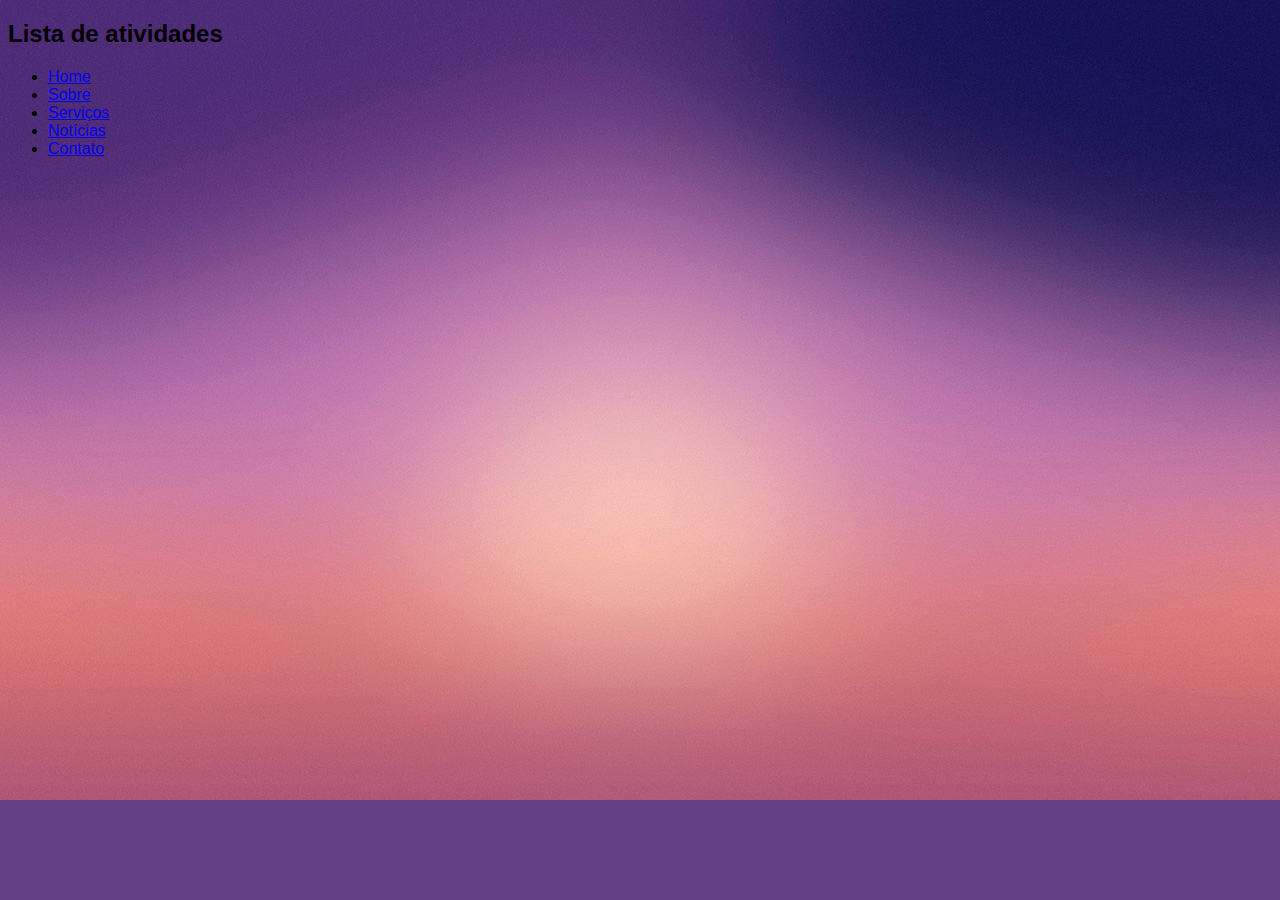
<file: CSSintermediario/index.html>
<!DOCTYPE html>
<html>
	<head>
		<meta charset="utf-8">
		<meta name="viewport" content="width=device-width, initial-scale=1">
		<title>Navegaçao Horizontal</title>
		<link rel="stylesheet" type="text/css" href="estilo.css">
	</head>


	<body>
		<h2>Lista de atividades</h2>
			<ul id="navegacao">
				<li class="home primeiro"><a href="index.html">Home</a> </li>
				<li class="sobre"><a href="sobre.html">Sobre</a> </li>
				<li class="servicos"><a href="servicos.html">Serviços</a> </li>
				<li class="noticias"><a href="noticias.html">Notícias</a> </li>
				<li class="contato"><a href="contato.html">Contato</a> </li>
			</ul>

	</body>
</html>
</file>
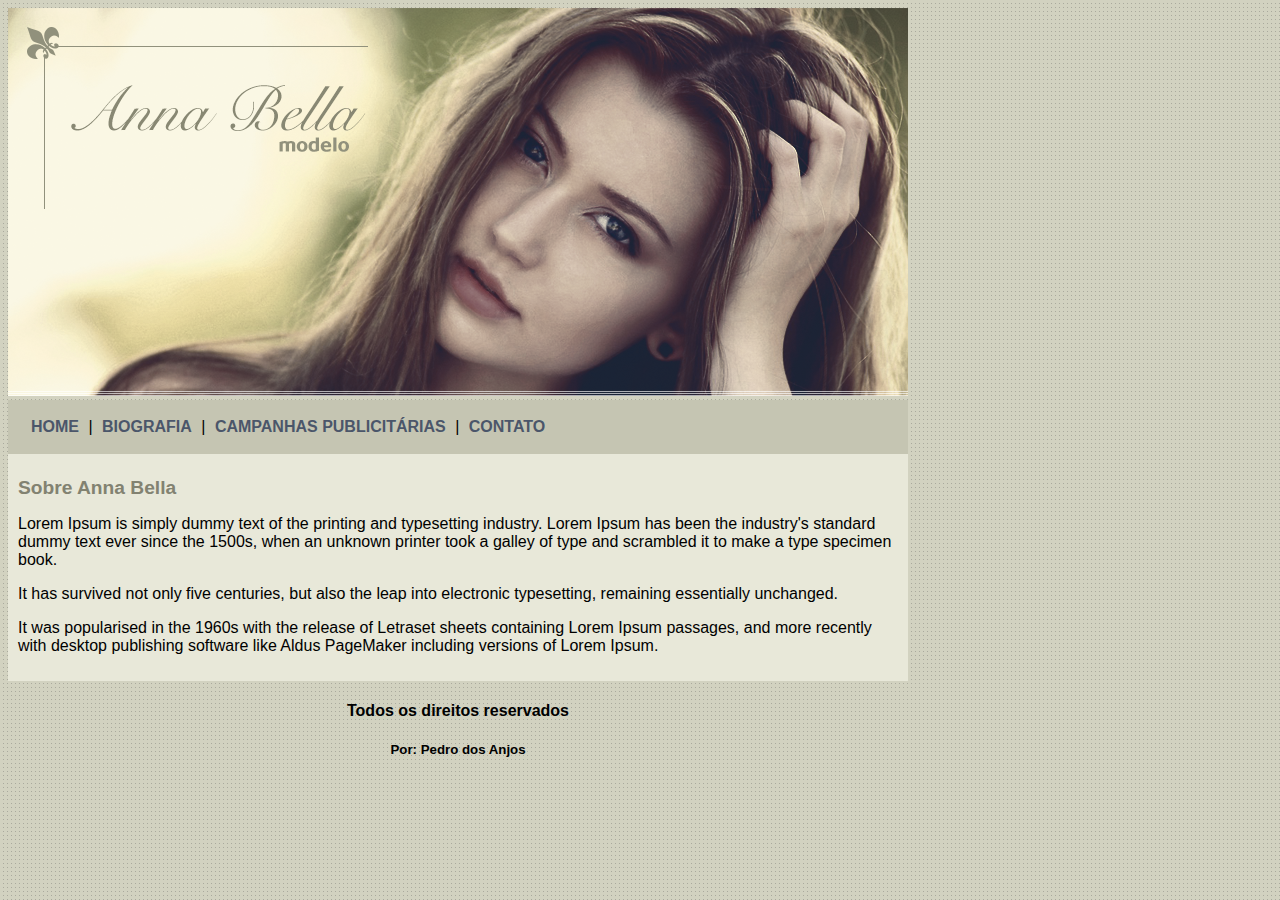
<file: projetoAnnaBella/index.html>
<!DOCTYPE html>
<html>
	<head>
		<meta charset="utf-8">
		<meta name="viewport" content="width=device-width, initial-scale=1">
		<title>Home Anna Bella</title>
		<link rel="stylesheet" type="text/css" href="estiloAnnaBella.css">


	</head>
  <body>
		<div id="principal">

			<img src="imagens/capa.png">	

			

			<div id="menu">
				<a href="index.html">HOME</a> |  
				<a href="biografia.html">BIOGRAFIA</a>  |  
				<a href="campanhasPublicitarias.html">CAMPANHAS PUBLICITÁRIAS</a> |  
				<a href="contato.html">CONTATO</a>

			</div>

			<div id="conteudo"><!-- início conteudo-->
				<h1>Sobre Anna Bella</h1>
				<p>Lorem Ipsum is simply dummy text of the printing and typesetting industry. Lorem Ipsum has been the industry's standard dummy text ever since the 1500s, when an unknown printer took a galley of type and scrambled it to make a type specimen book.</p> It has survived not only five centuries, but also the leap into electronic typesetting, remaining essentially unchanged.<p> It was popularised in the 1960s with the release of Letraset sheets containing Lorem Ipsum passages, and more recently with desktop publishing software like Aldus PageMaker including versions of Lorem Ipsum.</p>
				
			</div><!-- fim conteudo-->

			<div id="rodape"> <h4>Todos os direitos reservados</h4>
				                <h5>Por: Pedro dos Anjos</h5>
				

			</div>
				
		</div>


  </body>
</html>
</file>
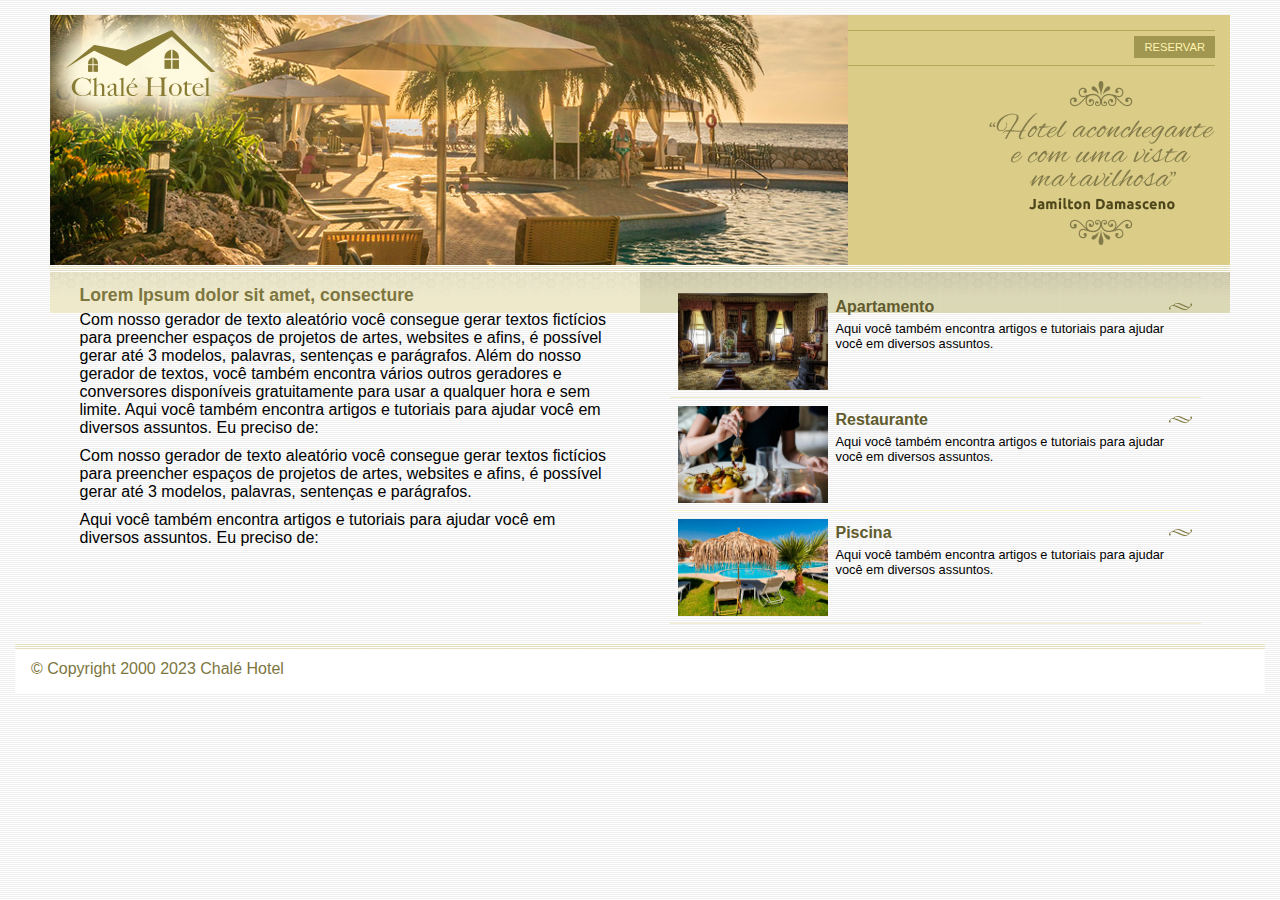
<file: ProjetoHotel/index.html>
<!DOCTYPE html>
<html>
	<head>
		<meta charset="utf-8">
		<meta name="viewport" content="width=device-width, initial-scale=1">
		<title>Chalé Hotel</title>
		<link rel="stylesheet" type="text/css" href="estilo.css">
	</head>

	<body>

		<div id="container"><!-- inicio container conteudo -->
		  <div id="topo"><!-- inicio TOPO -->
		  	<div id="areaLogo"><!-- inicio LOGO -->  
		  		<h1 class="logo">
		  			<a href="">Chalé Hotel</a>
		  		</h1>

		  	</div><!-- fim LOGO -->

		  	<div id="areaMenu"><!-- inicio MENU --> 
		  	   <div id="conteudoMenu">
		  	   	  <div id="menuLocais">
		  	   	  	<span class="locais">Rio de Janeiro - Sao Paulo - Belo Horizonte</span>
		  	   	  	<a class="reserva" href="">Reservar</a>
		  	   	  	<div style="clear: both;"></div>
		  	   	  </div>

		  	   	  <div id="menu">
		  	   	  	<ul id="navegacao">
		  	   	  		<li><a href="">Home</a> </li>
		  	   	  		<li><a href="">Historia</a> </li>
		  	   	  		<li><a href="">Imprensa</a> </li>
		  	   	  		<li><a href="">Gastronomia</a> </li>
		  	   	  		<li><a href="">Contato</a> </li>	  	   	  		
		  	   	  	</ul>

		  	   	  	<img class="depoimento" src="imagens/depoimento.png">

		  	   	  </div>

		  	   </div> 



		  	</div><!-- fim MENU -->		
			
		  </div><!-- fim topo -->

		  <div id="areaPrincipal"> <!--Area Principal inicio   -->
		  	<div class="conteudo">
		  		<h2>Lorem Ipsum dolor sit amet, consecture</h2>

		  		   <p>Com nosso gerador de texto aleatório você consegue gerar textos fictícios para preencher espaços de projetos de artes, websites e afins, é possível gerar até 3 modelos, palavras, sentenças e parágrafos.
				   Além do nosso gerador de textos, você também encontra vários outros geradores e conversores disponíveis gratuitamente para usar a qualquer hora e sem limite.
				   Aqui você também encontra artigos e tutoriais para ajudar você em diversos assuntos.
				   Eu preciso de:</p>

				   <p>Com nosso gerador de texto aleatório você consegue gerar textos fictícios para preencher espaços de projetos de artes, websites e afins, é possível gerar até 3 modelos, palavras, sentenças e parágrafos.</p>

				   <p>Aqui você também encontra artigos e tutoriais para ajudar você em diversos assuntos. Eu preciso de:</p>
		  	</div>

		  </div>
		  <div id="areaLateral">

		  	<div class="conteudo">
		  		
		  			<ul id="beneficios">
		  			      <li>
			  			      <a href="">
			  				  <img src="imagens/apartamento.jpg" width="150" alt="Apartamento">
			  				  <h3>Apartamento</h3>
			  				  <p>Aqui você também encontra artigos e tutoriais para ajudar você em diversos assuntos.</p>
			  			     </a>
		  			     </li>
		  		   
		  			
		  				<li>
			  			      <a href="">
			  				  <img src="imagens/restaurante.jpg" width="150" alt="Restaurante">
			  				  <h3>Restaurante</h3>
			  				  <p>Aqui você também encontra artigos e tutoriais para ajudar você em diversos assuntos.</p>
			  			     </a>
		  			     </li>

		  			     <li>
			  			      <a href="">
			  				  <img src="imagens/piscina.jpg" width="150" alt="Piscina">
			  				  <h3>Piscina</h3>
			  				  <p>Aqui você também encontra artigos e tutoriais para ajudar você em diversos assuntos.</p>
			  			     </a>
		  			     </li>
		  			
		  			</ul>

		  		</div>
		  	</div>

		  </div> <!--Area Principal fim   -->

		  <div id="rodape"><span>&copy; Copyright 2000 2023 Chalé Hotel </span></div><!--Rodapé   -->


		</div><!-- fim container conteudo -->



	</body>
</html>
</file>
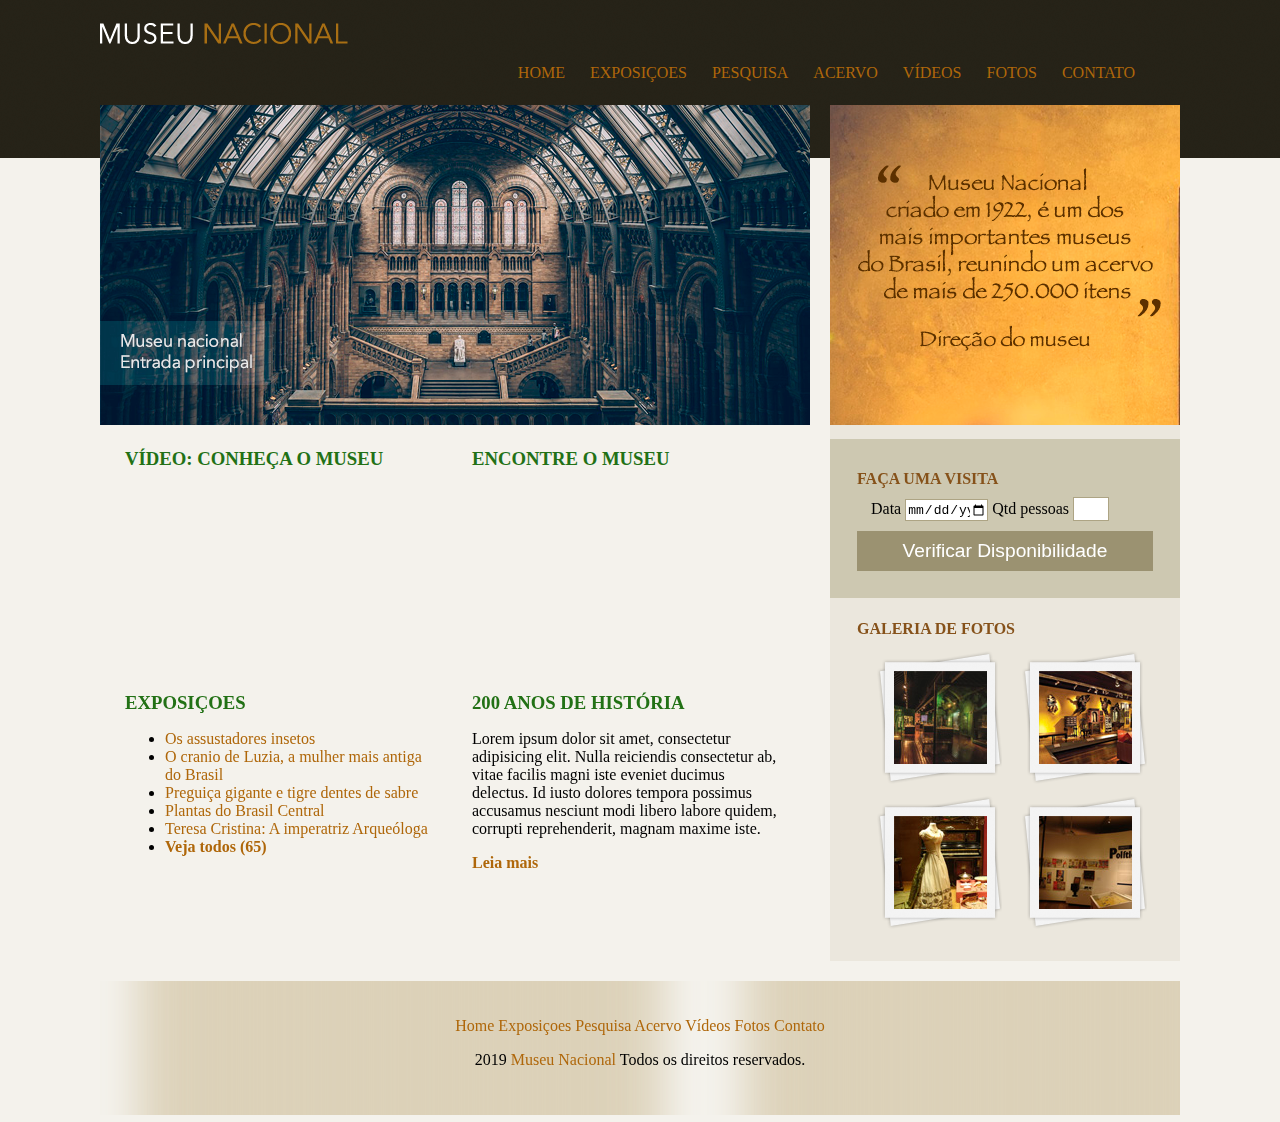
<file: ProjetoMuseu/index.html>
<!DOCTYPE html>
<html lang="pt-br">
<head>
    <meta charset="UTF-8">
    <meta http-equiv="X-UA-Compatible" content="IE=edge">
    <meta name="viewport" content="width=device-width, initial-scale=1.0">
    <title>Muséu Nacional</title>

    <link rel="stylesheet" href="css/estilo.css">

</head>
<body>
    <div id="container"><!-- /Inicio Container -->

        <header>
            <div id="logo">
                <h1></h1>
                <a href="">Museu Nacional</a>
            </div>

            <nav>
                <ul>

                  <li><a href="">Home</a></li>        
                  <li><a href="">Exposiçoes</a></li>
                  <li><a href="">Pesquisa</a></li>
                  <li><a href="">Acervo</a></li>
                  <li><a href="">Vídeos</a></li>
                  <li><a href="">Fotos</a></li>
                  <li><a href="">Contato</a></li>
      
                </ul>
      
            </nav>
      
        </header>
        <!-- Fim Header -->

        <div id="principal">
             <!-- Inicio conteudo principal -->

            <div id="conteudo">
                <!-- inicio conteudo -->
                <section id="capa">
                    <img src="imagens/museu.png" alt="">
                </section>

                <section id="postagens">
                    <article id="video">
                        <h3>Vídeo: conheça o museu</h3>
                        <iframe width="310" height="170" src="https://www.youtube.com/embed/RGUYb-hivrc" title="YouTube video player" frameborder="0" allow="accelerometer; autoplay; clipboard-write; encrypted-media; gyroscope; picture-in-picture; web-share" allowfullscreen></iframe>

                    </article>

                    <article id="mapa">
                        <h3>Encontre o museu</h3>
                        <iframe src="https://www.google.com/maps/embed?pb=!1m24!1m12!1m3!1d58803.9530557917!2d-43.212965961723725!3d-22.904256270594033!2m3!1f0!2f0!3f0!3m2!1i1024!2i768!4f13.1!4m9!3e6!4m3!3m2!1d-22.903544699999998!2d-43.171595599999996!4m3!3m2!1d-22.903852999999998!2d-43.171217999999996!5e0!3m2!1spt-BR!2sbr!4v1681931222175!5m2!1spt-BR!2sbr" width="310" height="170" style="border:0;" allowfullscreen="" loading="lazy" referrerpolicy="no-referrer-when-downgrade"></iframe>

                    </article>

                    <article id="exposicoes">
                        <h3>Exposiçoes</h3>
                        <ul>
                            <li><a href="">Os assustadores insetos</a></li>
                            <li><a href="">O cranio de Luzia, a mulher mais antiga do Brasil</a></li>
                            <li><a href="">Preguiça gigante e tigre dentes de sabre</a></li>
                            <li><a href="">Plantas do Brasil Central</a></li>
                            <li><a href="">Teresa Cristina: A imperatriz Arqueóloga</a></li>
                            <li><a href=""><strong>Veja todos (65)</strong> </a></li>
                        </ul>
                    </article>

                    <article id="historia">

                        <h3>200 anos de história</h3>
                        <p>Lorem ipsum dolor sit amet, consectetur adipisicing elit. Nulla reiciendis consectetur ab, vitae facilis magni iste eveniet ducimus delectus. Id iusto dolores tempora possimus accusamus nesciunt modi libero labore quidem, corrupti reprehenderit, magnam maxime iste.</p>
                        <a href=""><strong>Leia mais</strong></a>

                    </article>


                </section>

            </div>
            <!-- fim conteudo -->

            <aside>
                <section id="depoiemto">
                    <img src="imagens/depoimento.png" alt="">
                </section >

                <section id="visita">
                    <h4>Faça uma visita</h4>
                    <form action="">
                        <fieldset>
                            <legend>
                                Selecione uma data
                            </legend>
                            <label for="data">Data</label>
                            <input class="campo"  type="date" id="data">
                            
                            <label for="qtd">Qtd pessoas</label>
                            <input class="campo" style="width: 30px;" type="text" id="qtd">
                        </fieldset>

                        <input class="botao" type="submit" value="Verificar Disponibilidade">
                    </form>
                    <!-- Fime seçao visita -->
                </section>

                <!-- Inicio galeria -->
                <section id="galeria">
                   <h4>Galeria de fotos</h4> 
                   <a href="">
                    <img src="imagens/imagem1.jpg" height="93" width="93">
                   </a>

                   <a href="">
                    <img src="imagens/imagem2.jpg" height="93" width="93">
                   </a>

                   <a href="">
                    <img src="imagens/imagem3.jpg" height="93" width="93">
                   </a>

                   <a href="">
                    <img src="imagens/imagem4.jpg" height="93" width="93">
                   </a>
                </section>
            </aside>

            <footer style="clear: both;">
                <p> <a href="">Home</a> 
                    <a href="">Exposiçoes</a>
                    <a href="">Pesquisa</a>
                    <a href="">Acervo</a>
                    <a href="">Vídeos</a>
                    <a href="">Fotos</a>
                    <a href="">Contato</a>
                </p>
                <p>
                    2019 <a href="">Museu Nacional</a> Todos os direitos reservados.
                </p>
            </footer>

        </div>
        <!-- fim pricipal -->

        

       



    </div>   
    <!-- Fim container -->
    
</body>
</html>
</file>
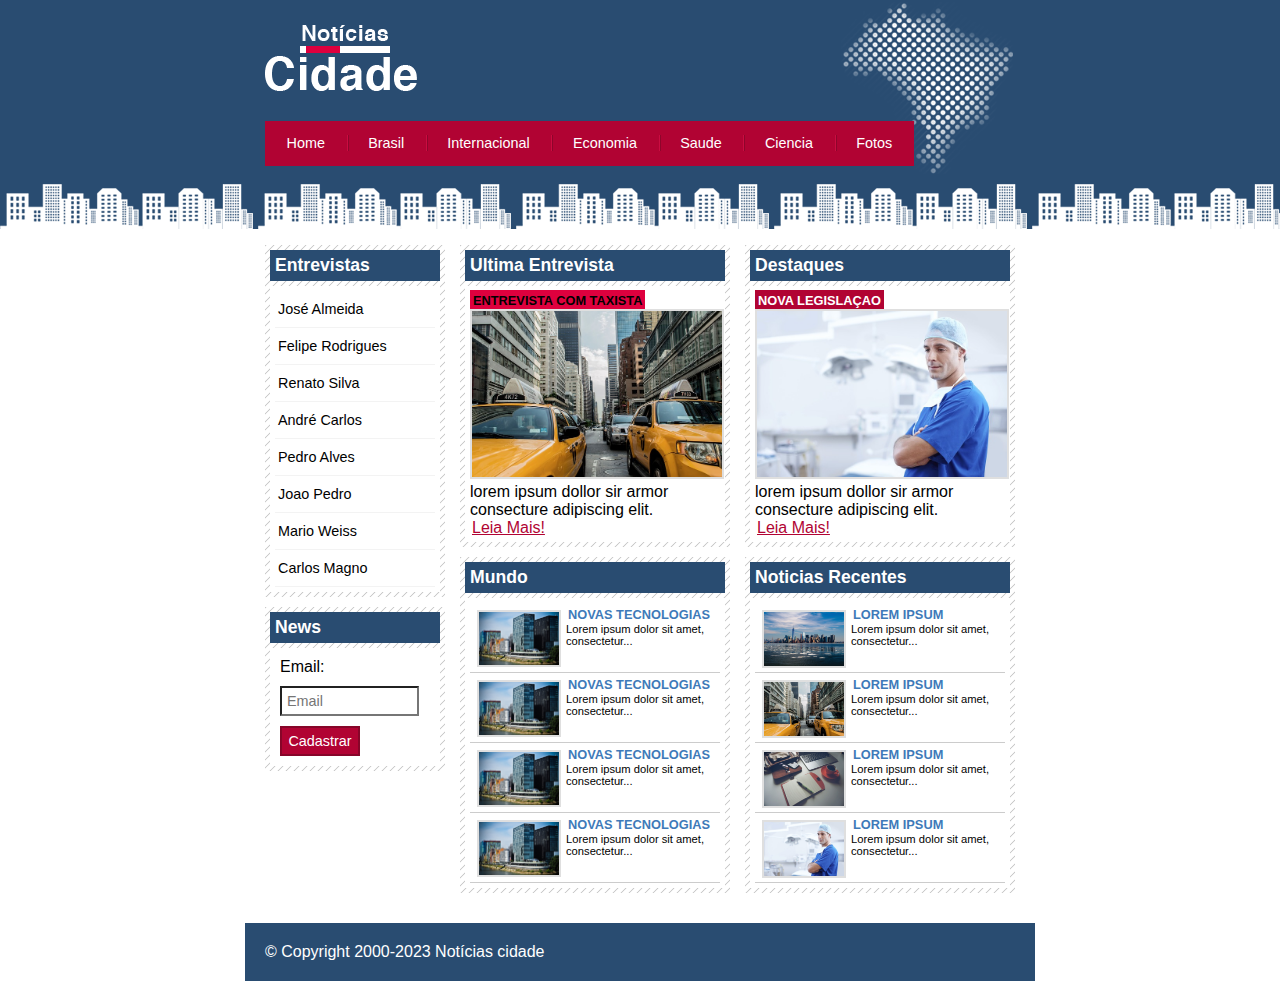
<file: projetoSiteNoticias/index.html>
<!DOCTYPE html>
<html>
	<head>
		<meta charset="utf-8">
		<meta name="viewport" content="width=device-width, initial-scale=1">
		<title>Noticias cidade | Seu site de noticias</title>
		<link rel="stylesheet" type="text/css" href="estilo.css">
	</head>


	<body id="tresolunas" class="home">
      <!-- Inicio do container -->
      <div id="container">

      	  
       <!-- Inicio do topo -->
      	  <div id="topo">
      	  	<h1 class="logo">Noticias cidade</h1>
      	  	<ul id="navegacao">
      	  		<li class="primeiro"><a id="home" href="index.html">Home</a> </li>
      	  		<li><a id="brasil" href="brasil.html">Brasil</a> </li>
      	  		<li><a id="internacional" href="internacional.html">Internacional</a> </li>
      	  		<li><a id="economia" href="economia.html">Economia</a> </li>
      	  		<li><a id="saude" href="Saude.html">Saude</a> </li>
      	  		<li><a id="ciencia" href="ciencia.html">Ciencia</a> </li>
      	  		<li><a id="fotos" href="fotos.html">Fotos</a> </li>

      	  		
      	  	</ul>    	  	
      	  </div>
      	  <!-- fim do topo -->

      	  <!-- Início do conteúdo -->
      	  <div id="conteudo">
      	    <div id="primario">

      	    	<div class="caixa entrevista">
      	    		<h2>Ultima Entrevista</h2>
      	    		<div class="caixaConteudo">

      	    			<h3 class="destaque">Entrevista com taxista</h3>
      	    			<img src="imagens/taxi.jpg" width="100%">
      	    			<p>lorem ipsum dollor sir armor consecture adipiscing elit.</p>
      	    			<a href="">Leia Mais!</a>

      	    		</div>

      	    		
      	    	</div> 

      	    	 <div class="caixa">
      	    			<h2>Mundo</h2>
      	    			<div class="caixaConteudo">
      	    				<ul id="listaNoticias">
      	    					<li>
      	    					<a href=""> <img src="imagens/mundo.jpg" width="80">
      	    					<h3>Novas Tecnologias</h3>	
      	    					<p>Lorem ipsum dolor sit amet, consectetur...</p>
      	    					</a>
      	    					 </li>

      	    					 <li>
      	    					<a href=""> <img src="imagens/mundo.jpg" width="80">
      	    					<h3>Novas Tecnologias</h3>	
      	    					<p>Lorem ipsum dolor sit amet, consectetur...</p>
      	    					</a>
      	    					 </li>

      	    					 <li>
      	    					<a href=""> <img src="imagens/mundo.jpg" width="80">
      	    					<h3>Novas Tecnologias</h3>	
      	    					<p>Lorem ipsum dolor sit amet, consectetur...</p>
      	    					</a>
      	    					 </li>

      	    					 <li>
      	    					<a href=""> <img src="imagens/mundo.jpg" width="80">
      	    					<h3>Novas Tecnologias</h3>	
      	    					<p>Lorem ipsum dolor sit amet, consectetur...</p>
      	    					</a>
      	    					 </li>
      	    					
      	    				</ul>
      	    			</div>

      	    	 </div>


      	    </div>



      	    <div id="secundario">
      	    	<div class="caixa destaque">
      	    		<h2>Destaques</h2>
      	    		<div class="caixaConteudo">
      	    			
      	    			<h3 class="destaque">Nova Legislaçao</h3>
      	    			<img src="imagens/doutor.jpg" width="100%">
      	    			<p>lorem ipsum dollor sir armor consecture adipiscing elit.</p>
      	    			<a href="">Leia Mais!</a>
      	    		</div>

      	    		
      	    	</div> 

      	    	<div class="caixa">
      	    			<h2>Noticias Recentes</h2>
      	    			<div class="caixaConteudo">
      	    				<ul id="listaNoticias">
      	    					<li>
      	    					<a href=""> <img src="imagens/cidade.jpg" width="80">
      	    					<h3>Lorem Ipsum</h3>	
      	    					<p>Lorem ipsum dolor sit amet, consectetur...</p>
      	    					</a>
      	    					 </li>

      	    					 <li>
      	    					<a href=""> <img src="imagens/taxi.jpg" width="80">
      	    					<h3>Lorem Ipsum</h3>	
      	    					<p>Lorem ipsum dolor sit amet, consectetur...</p>
      	    					</a>
      	    					 </li>

      	    					 <li>
      	    					<a href=""> <img src="imagens/tecnologia.jpg" width="80">
      	    					<h3>Lorem Ipsum</h3>	
      	    					<p>Lorem ipsum dolor sit amet, consectetur...</p>
      	    					</a>
      	    					 </li>

      	    					 <li>
      	    					<a href=""> <img src="imagens/doutor.jpg" width="80">
      	    					<h3>Lorem Ipsum</h3>	
      	    					<p>Lorem ipsum dolor sit amet, consectetur...</p>
      	    					</a>
      	    					 </li>
      	    					
      	    				</ul>
      	    			</div>

      	    	 </div>


      	    	
      	    </div>





   



      	    	 <!--Inicio Lateral  -->
      	    <div id="lateral">

      	    	<div class="caixa">
      	    		<h2>Entrevistas</h2>
      	    		<div class="caixaConteudo">
 					  <ul>
 					  	<li><a href="">José Almeida</a> </li>
 					  	<li><a href="">Felipe Rodrigues</a> </li>
 					  	<li><a href="">Renato Silva</a> </li>
 					  	<li><a href="">André Carlos</a> </li>
 					  	<li><a href="">Pedro Alves</a> </li>
 					  	<li><a href="">Joao Pedro</a> </li>
 					  	<li><a href="">Mario Weiss</a> </li>
 					  	<li><a href="">Carlos Magno</a> </li>
 					  </ul>
      	    		</div>
      	    		
      	    	</div> 

      	    	<div class="caixa">
      	    		<h2>News</h2>
      	    		<div class="caixaConteudo">
      	    			<form>
      	    				<div>
      	    				<label>Email:</label>
      	    				<input type="text" name="email" id="email" placeholder="Email">
      	    			    </div>
      	    			    <div >
      	    			    	<input class="submit" type="submit" value="Cadastrar">
      	    			    </div>
      	    			</form>
 					 
      	    		</div>


      	    		
      	    	</div> 

      	    	<div id=""></div>





      	    </div>	 
      	         <!--Fim Lateral  --> 

           
      	  </div>
      	   <!-- Fim do conteúdo -->




      
      	
      </div>

       <!--Fim do Container  -->

       <div id="container-rodape" style="clear: both;">&copy; Copyright 2000-2023 Notícias cidade</div>




	</body>


</html>
</file>
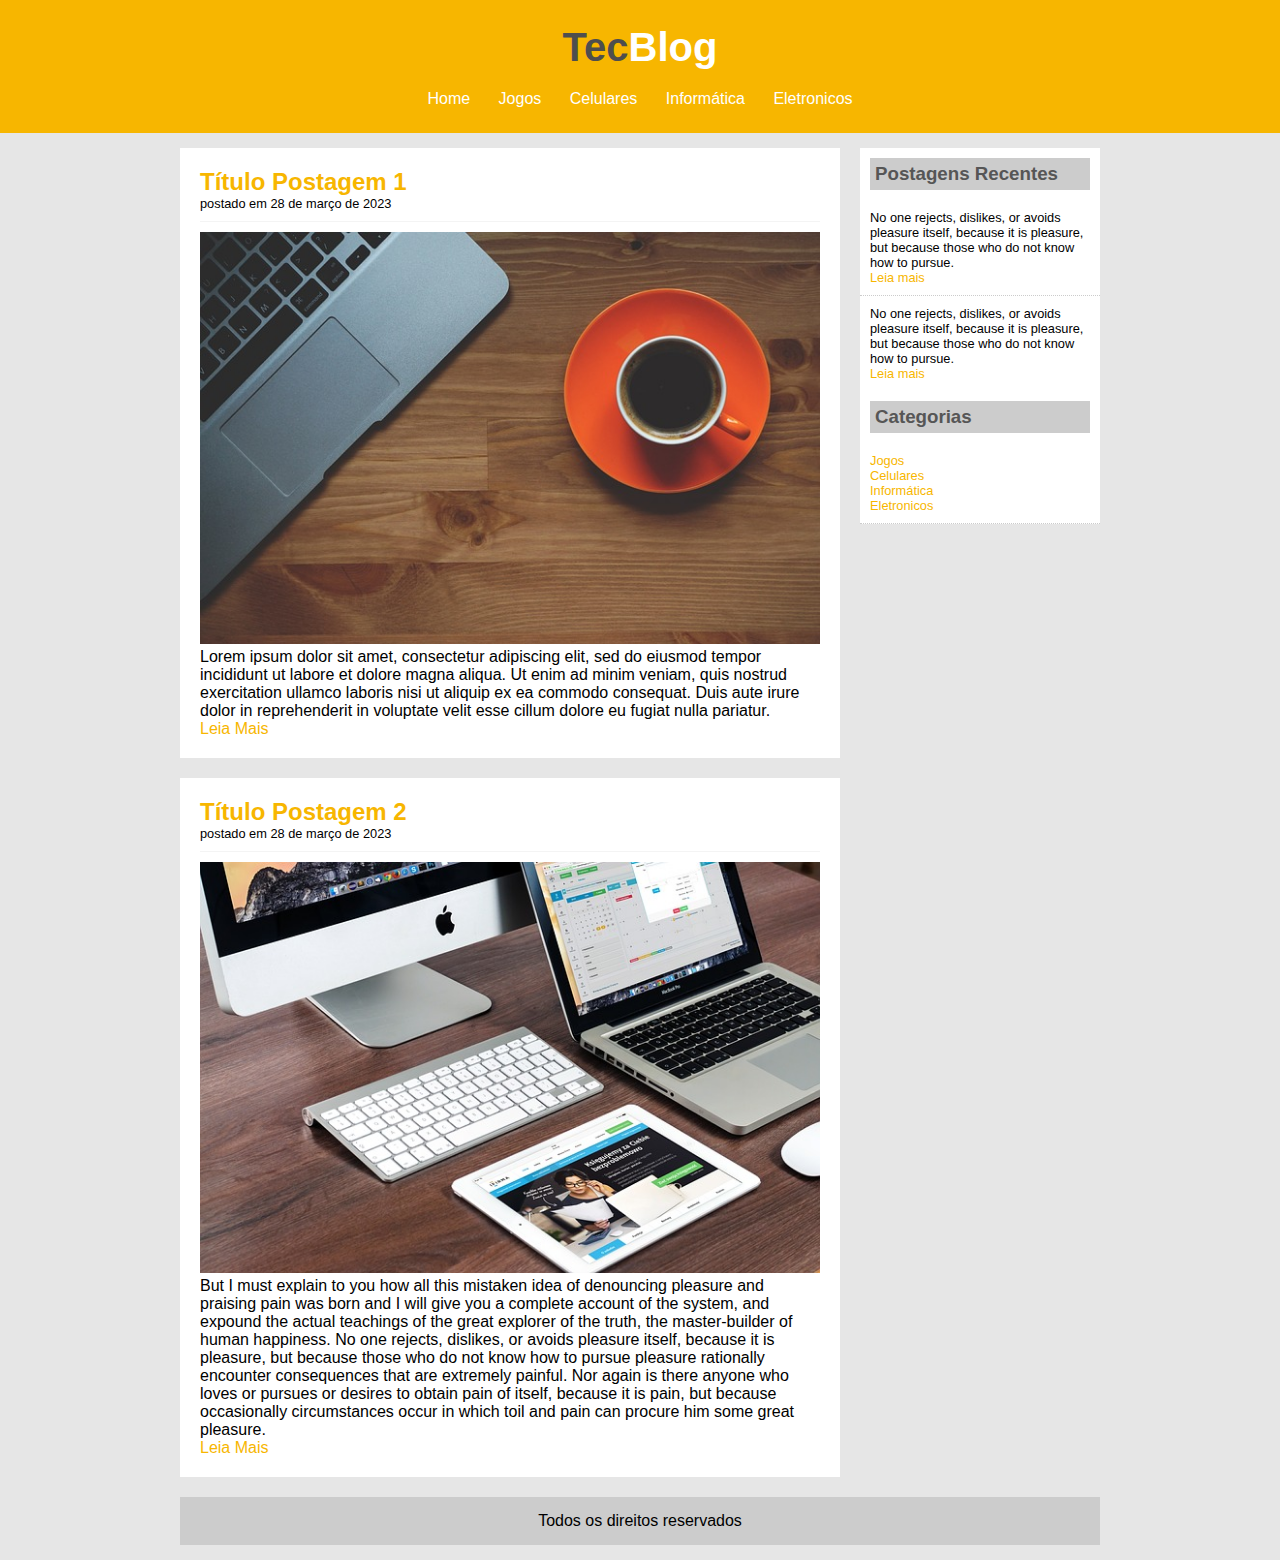
<file: projetoTecBlog/index.html>
<!DOCTYPE html>
<html>
	<head>
		<meta charset="utf-8">
		<meta name="viewport" content="width=device-width, initial-scale=1">
		<title>TecBlog | O seu blog de tecnologia</title>
		<link rel="stylesheet" type="text/css" href="css/estilo.css">
	</head>


	<body>

		<div id="areaCabecalho">

			<div id="areaLogo">
				<h1>Tec<span class="branco">Blog</span></h1>
			</div>

			<div id="areaMenu">
				<a href="index.html">Home</a>
				<a href="jogos.html">Jogos</a>
				<a href="Celulares.html">Celulares</a>
				<a href="informatica.html">Informática</a>
				<a href="eletronicos.html">Eletronicos</a>
				
			</div>
		
	    </div>


	    <div id="areaPrincipal">
	    	

	    	<div id="areaPostagens">

	    		<!-- Abertura Postagem -->
	    		<div class="postagem">
	    			<h2>Título Postagem 1</h2>
	    			<span class="dataPostagem">postado em 28 de março de 2023</span>
	    			<img width="620px" src="imagens/imagem1.jpg">
	    			<p>Lorem ipsum dolor sit amet, consectetur adipiscing elit, sed do eiusmod tempor incididunt ut labore et dolore magna aliqua. Ut enim ad minim veniam, quis nostrud exercitation ullamco laboris nisi ut aliquip ex ea commodo consequat. Duis aute irure dolor in reprehenderit in voluptate velit esse cillum dolore eu fugiat nulla pariatur. </p>
	    			<a href="">Leia Mais</a>

	    		</div>
	    		<!-- Fechamento Postagem -->

	    		<!-- Abertura Postagem -->
	    		<div class="postagem">
	    			<h2>Título Postagem 2</h2>
	    			<span class="dataPostagem">postado em 28 de março de 2023</span>
	    			<img width="620px" src="imagens/imagem2.jpg">
	    			<p>But I must explain to you how all this mistaken idea of denouncing pleasure and praising pain was born and I will give you a complete account of the system, and expound the actual teachings of the great explorer of the truth, the master-builder of human happiness. No one rejects, dislikes, or avoids pleasure itself, because it is pleasure, but because those who do not know how to pursue pleasure rationally encounter consequences that are extremely painful. Nor again is there anyone who loves or pursues or desires to obtain pain of itself, because it is pain, but because occasionally circumstances occur in which toil and pain can procure him some great pleasure. </p>
	    			<a href="">Leia Mais</a>

	    		</div>
	    		<!-- Fechamento Postagem -->

	    	</div>



	    	<div id="areaLateral">


	    		<div class="conteudoLateral">
	    			<h3>Postagens Recentes</h3>
	    		</div>
		    		<div class="textoLateral">
		    			<p>No one rejects, dislikes, or avoids pleasure itself, because it is pleasure, but because those who do not know how to pursue.
		    			</p>
		    			<a href="">Leia mais</a>
		    		</div>

		    		<div class="textoLateral" style="border-bottom: none;">
		    			<p>No one rejects, dislikes, or avoids pleasure itself, because it is pleasure, but because those who do not know how to pursue.
		    			</p>
		    			<a href="">Leia mais</a>
		    		</div>

		    		<div class="conteudoLateral">
	    			<h3>Categorias</h3>
	    		</div>
		    		<div class="textoLateral">
		    			<a href="">Jogos</a> <br>
		    			<a href="">Celulares</a> <br>
		    			<a href="">Informática</a> <br>
		    			<a href="">Eletronicos</a> <br>

		    		</div>

		    		

		    		
	    	</div>

	    	<div id="rodape">Todos os direitos reservados</div>
	    	

	    </div>
		


	</body>
</html>
</file>
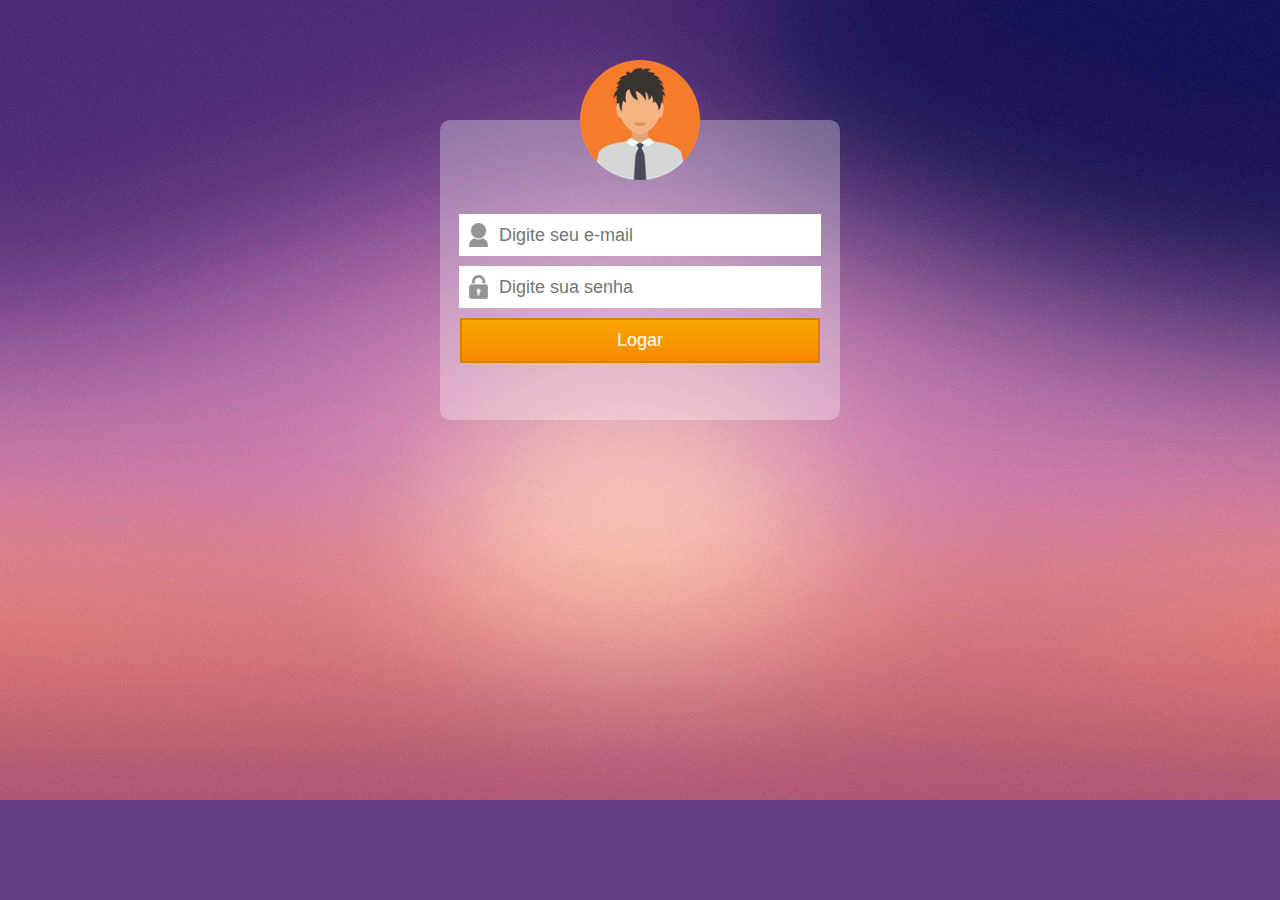
<file: CSSintermediario/interfaceID.html>
<!DOCTYPE html>
<html>
	<head>
		<meta charset="utf-8">
		<meta name="viewport" content="width=device-width, initial-scale=1">
		<title>Imterfarce de identificaçao</title>
		<link rel="stylesheet" type="text/css" href="estilo.css">
	</head>

	<body>
		<div id="container">
			

			<img src="formularioIMG/perfil.png">

			<form>
				
				<div>
					<input type="text" name="email" class="email" placeholder="Digite seu e-mail">
				</div>

				<div>
					<input type="password" name="senha" class="senha" placeholder="Digite sua senha">
				</div>

				<div>
					<input class="submit" type="submit" value="Logar" >
				</div>

			</form>

		</div>


	</body>
</html>
</file>
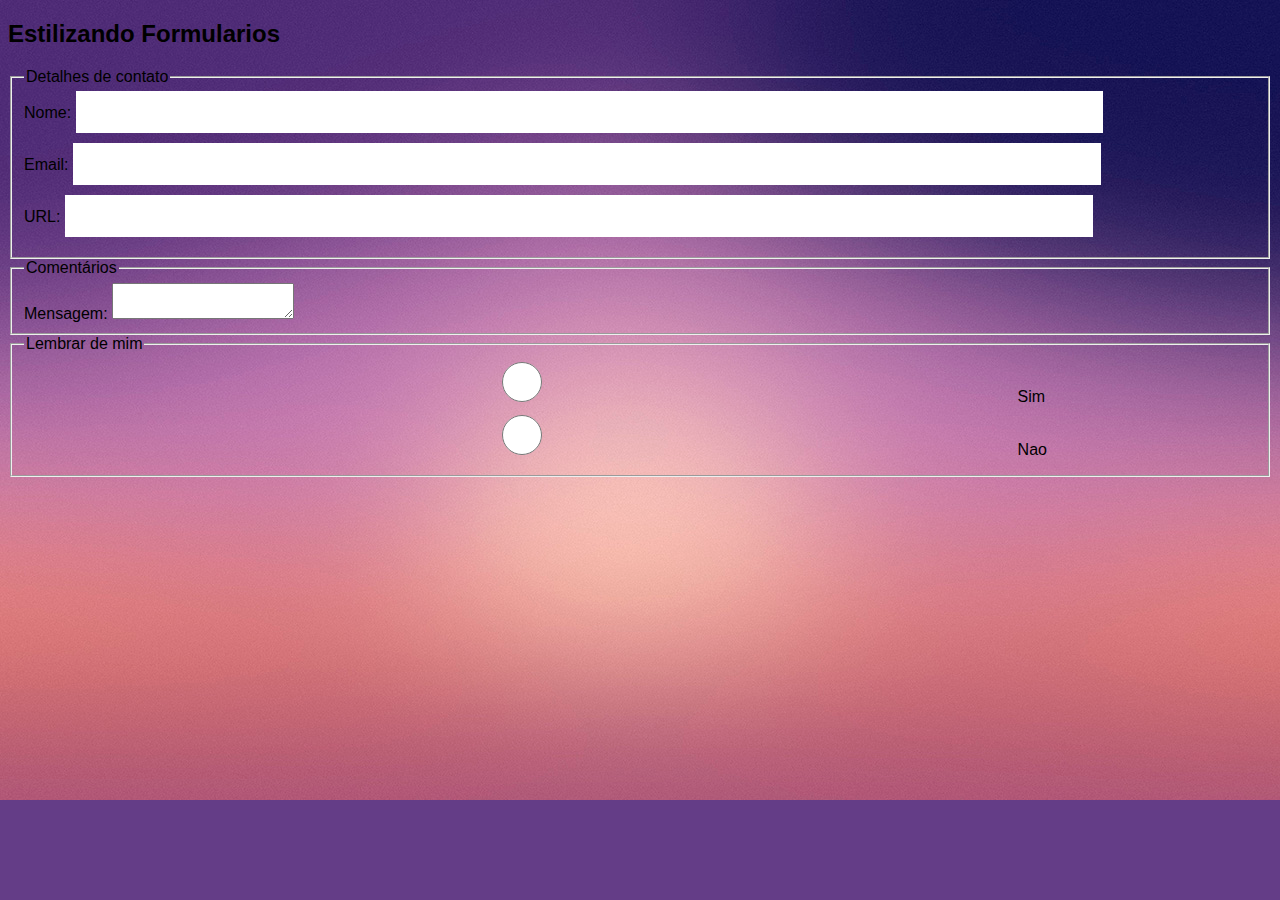
<file: CSSintermediario/layout.html>
<!DOCTYPE html>
<html>
	<head>
		<meta charset="utf-8">
		<meta name="viewport" content="width=device-width, initial-scale=1">
		<title>Formularios</title>
		<link rel="stylesheet" type="text/css" href="estilo.css">
	</head>
	<body>
		<h2>Estilizando Formularios</h2>

		<form>
			
			<fieldset>
				<legend>Detalhes de contato</legend>

				<div>
					<label for="nome">Nome:</label>
					<input type="text" name="nome" id="nome">
				</div>

				<div>
					<label for="email">Email:</label>
					<input type="text" name="email" id="email">
				</div>

				<div>
					<label for="url">URL:</label>
					<input type="text" name="url" id="url">
				</div>


			</fieldset>

			<fieldset>
				<legend>Comentários</legend>
				 <div>
				 	<label for="mensagem">Mensagem:</label>
				 	<textarea name="mensagem" id="mensagem"></textarea>
					
				 </div>

			</fieldset>

			<fieldset>

				<legend>Lembrar de mim</legend>

				<label>
					<input type="radio" name="Lembrar" id="sim">Sim
				</label>

				<label>
					<input type="radio" name="Lembrar" id="nao">Nao
				</label>

			</fieldset>

		</form>

	</body>

</html>
</file>
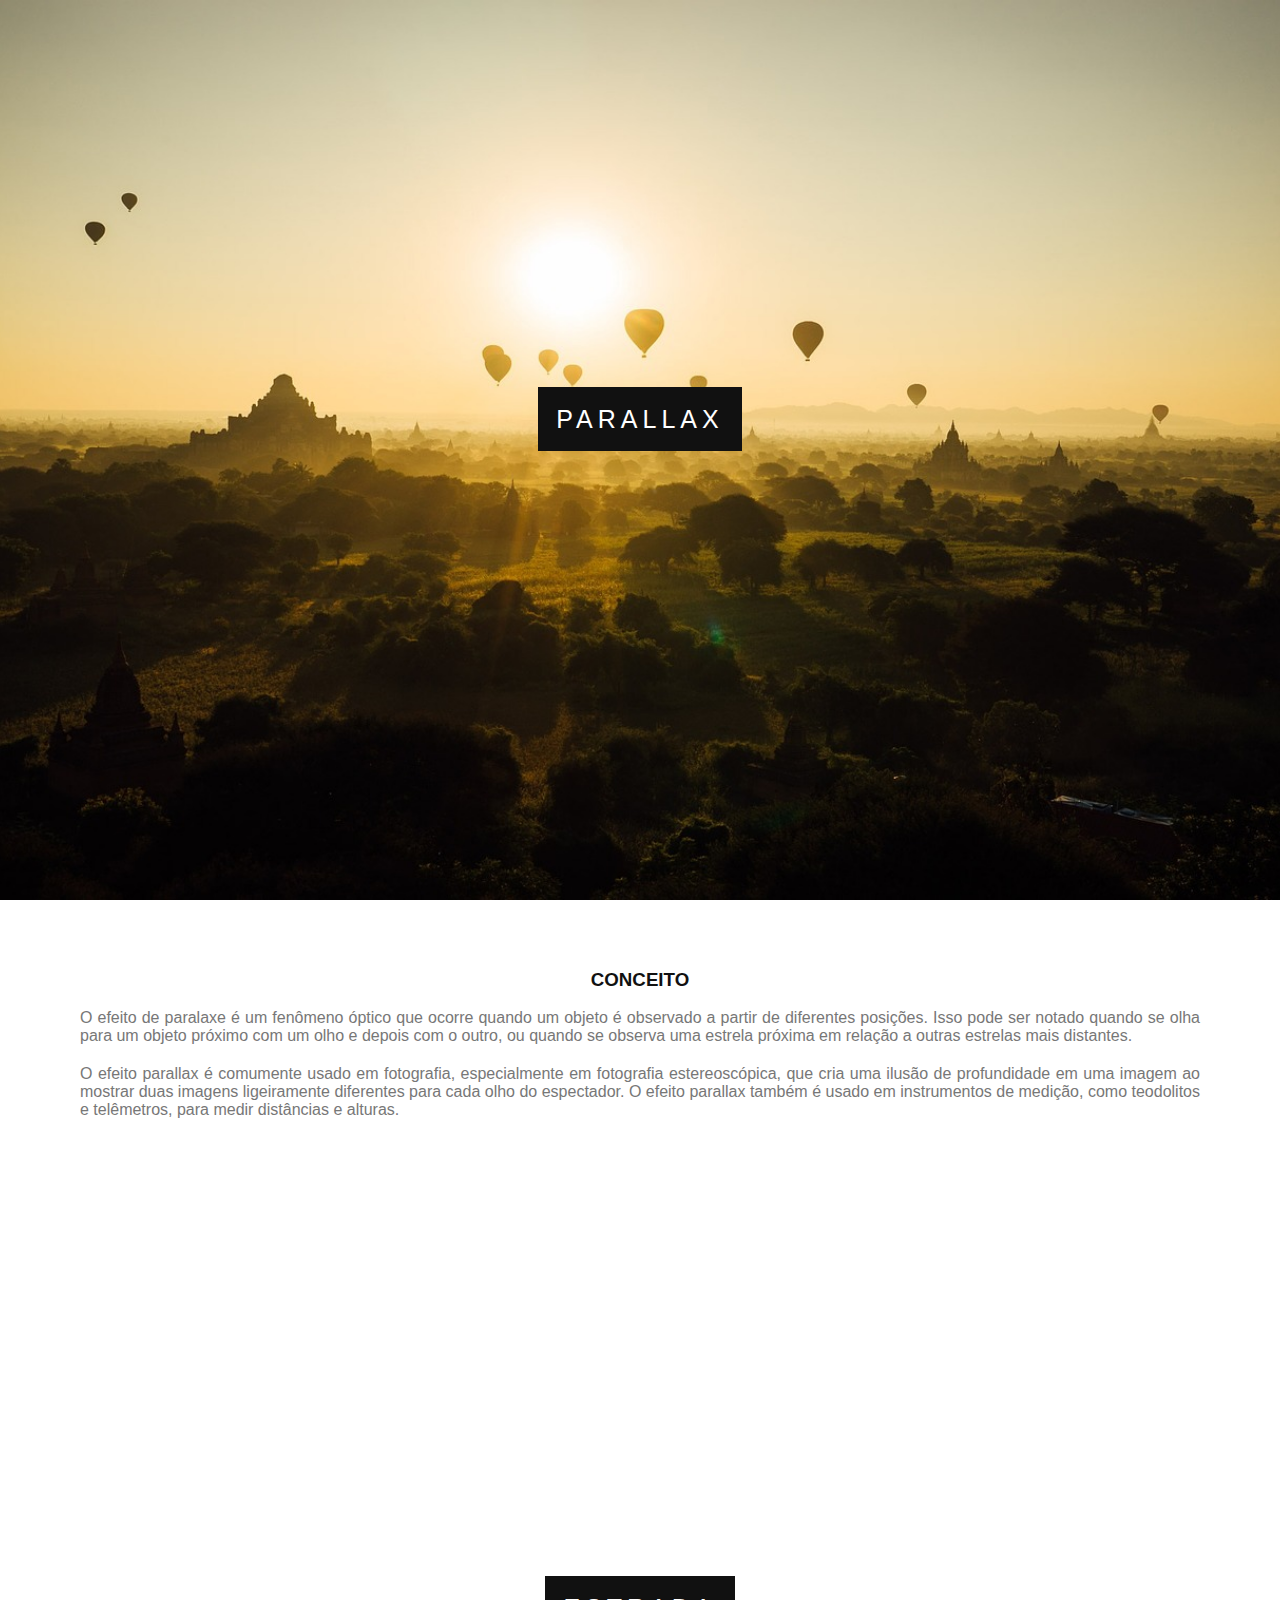
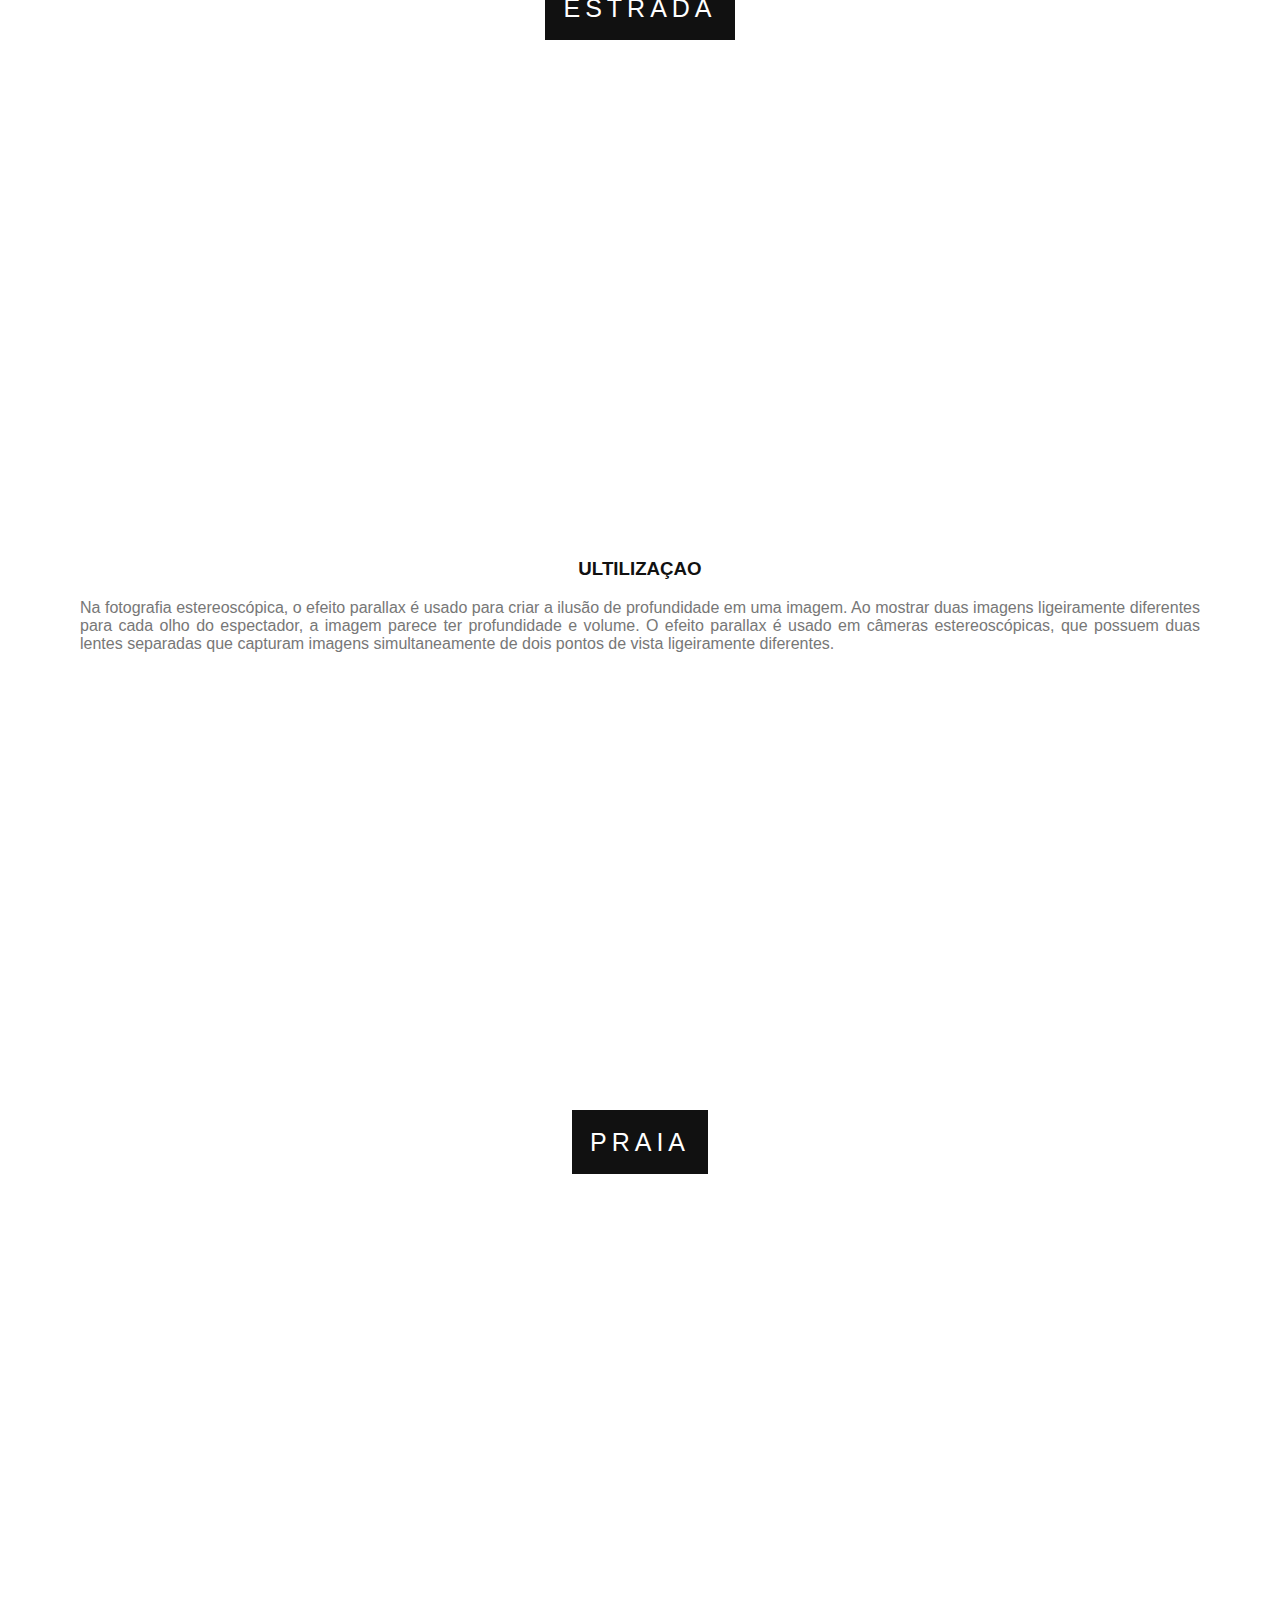
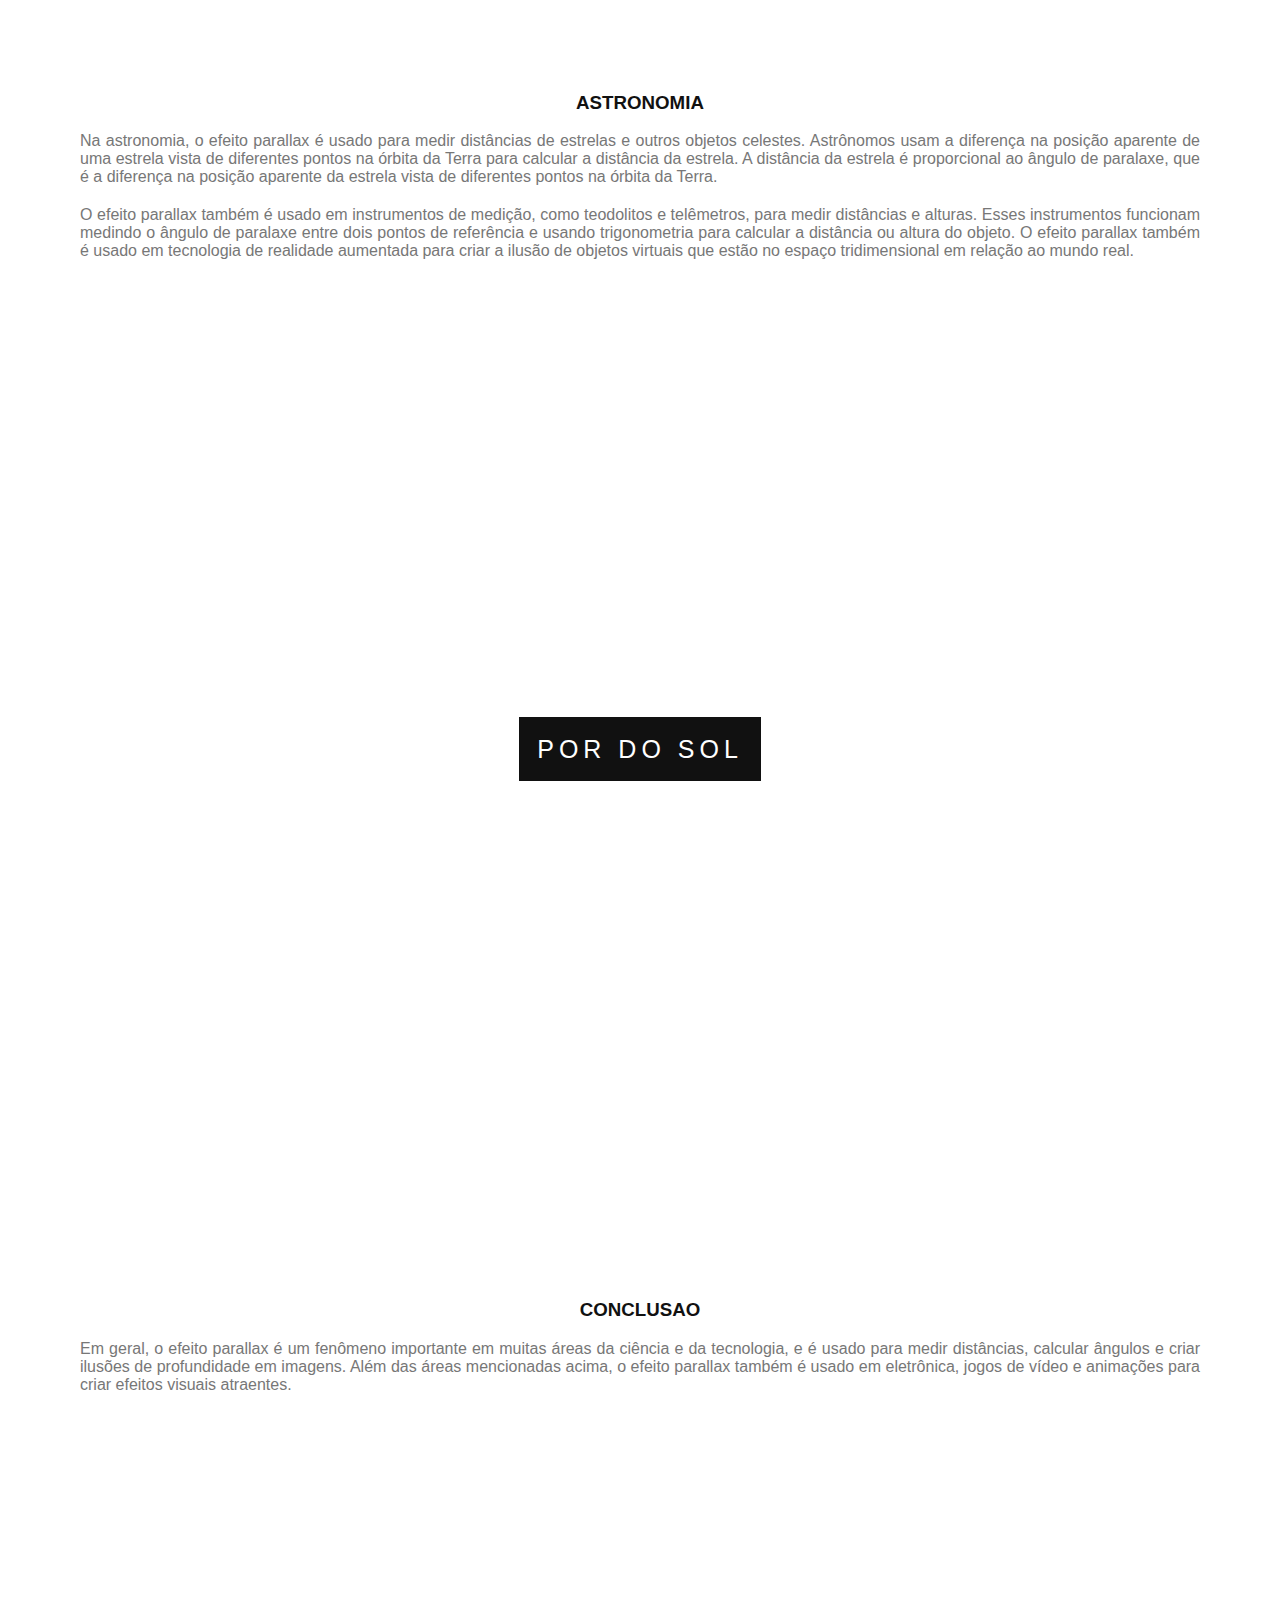
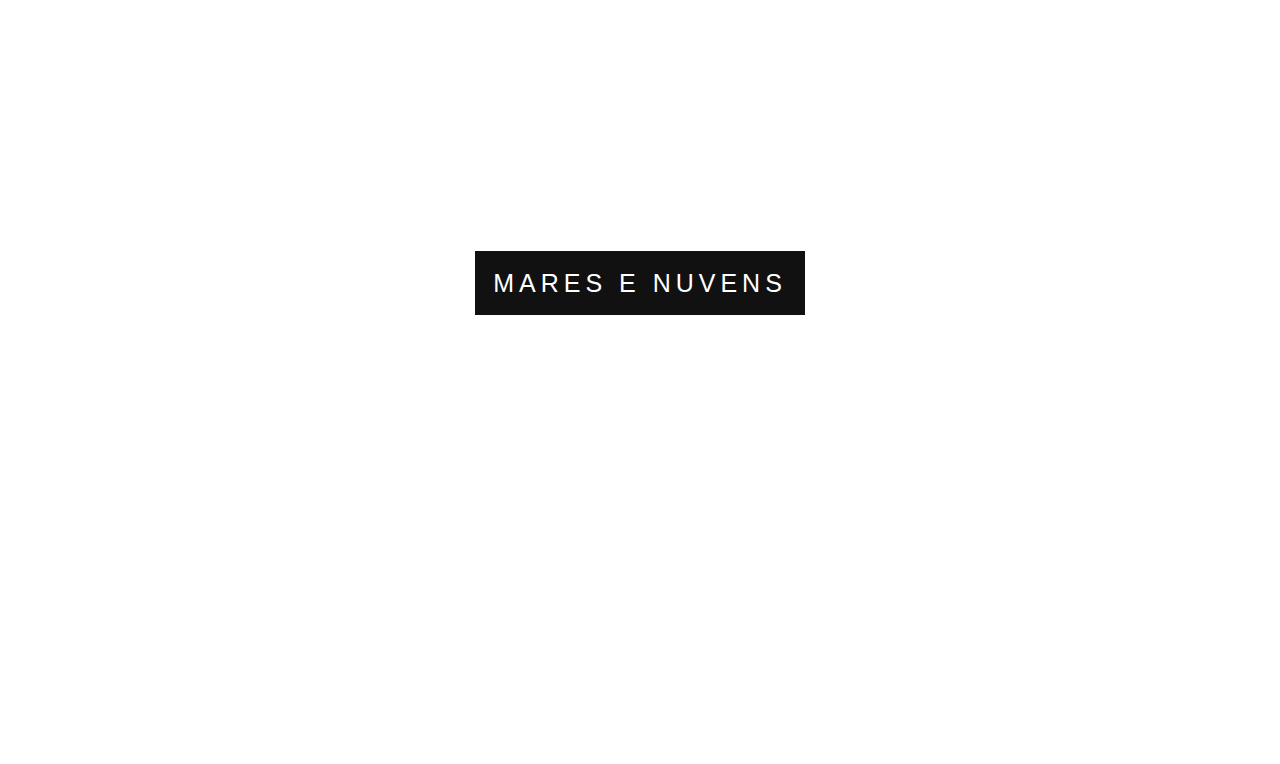
<file: CSSintermediario/paralax.html>
<!DOCTYPE html>
<html>
<head>
	<meta charset="utf-8">
	<meta name="viewport" content="width=device-width, initial-scale=1">
	<title>Paralax</title>
	<style type="text/css">

          /*Configuracao padrao da pagina		*/

		body, html{margin: 0;
			       font: 16px "Lato", sans-serif ;
			       color: #777;
			       height: 100%;
			       }
		
		.conteudo{color: #777;
			      background-color: white;
			      text-align: justify;
			      padding: 50px 80px;}

	    h3{text-transform: uppercase;
	       color: #111;
	       text-align: center;}	 

	    p{margin-bottom: 20px;}        

          /*Efeito Parallax	       */



       .caixa1, .caixa2, .caixa3, .caixa4, .caixa5{position: relative;
                                         height: 100%;
                                         background-repeat: no-repeat;
                                         background-size: cover;
                                         background-position: center; 
                                         background-attachment: fixed;}
                                         /*formatacao padrao das caixas parallax*/

        .caixa1{ background-image:url(imagens/imagem1.jpg)}

        .caixa2{ background-image:url(imagens/imagem2.jpg) }

        .caixa3{ background-image:url(imagens/imagem6.jpg) }

        .caixa4{ background-image:url(imagens/imagem4.jpg) }

        .caixa5{ background-image:url(imagens/imagem5.jpg) }

        .conteudoTitulo{position: absolute;
                        left: 0;
                        top: 45%;
                        width: 100%;
                        text-align: center;}

        .conteudoTitulo span.titulo{color: #fff;
			                        background-color: #111;
			                        padding: 18px;
			                        font-size: 25px;
			                        letter-spacing: 5px;
			                        text-transform:uppercase; }               
        


	</style>

</head>
<body>
	<div class="caixa1">
		<div class="conteudoTitulo">
			<span class="titulo">Parallax</span>
		</div>
	</div>

	<div class="conteudo">
	    <h3>Conceito</h3> 
	    <p>O efeito de paralaxe é um fenômeno óptico que ocorre quando um objeto é observado a partir de diferentes posições. Isso pode ser notado quando se olha para um objeto próximo com um olho e depois com o outro, ou quando se observa uma estrela próxima em relação a outras estrelas mais distantes.</p>

	    <p>O efeito parallax é comumente usado em fotografia, especialmente em fotografia estereoscópica, que cria uma ilusão de profundidade em uma imagem ao mostrar duas imagens ligeiramente diferentes para cada olho do espectador. O efeito parallax também é usado em instrumentos de medição, como teodolitos e telêmetros, para medir distâncias e alturas.</p>
	</div>

	<div class="caixa2">
		<div class="conteudoTitulo">
			<span class="titulo">Estrada</span>
		</div>
		
	</div>

	<div class="conteudo">
	    <h3>Ultilizaçao</h3> 
	    <p>Na fotografia estereoscópica, o efeito parallax é usado para criar a ilusão de profundidade em uma imagem. Ao mostrar duas imagens ligeiramente diferentes para cada olho do espectador, a imagem parece ter profundidade e volume. O efeito parallax é usado em câmeras estereoscópicas, que possuem duas lentes separadas que capturam imagens simultaneamente de dois pontos de vista ligeiramente diferentes.</p>
	</div>

	<div class="caixa3">
		<div class="conteudoTitulo">
			<span class="titulo">Praia</span>
		</div>
		
	</div>

	<div class="conteudo">
	    <h3>Astronomia</h3> 
	    <p>Na astronomia, o efeito parallax é usado para medir distâncias de estrelas e outros objetos celestes. Astrônomos usam a diferença na posição aparente de uma estrela vista de diferentes pontos na órbita da Terra para calcular a distância da estrela. A distância da estrela é proporcional ao ângulo de paralaxe, que é a diferença na posição aparente da estrela vista de diferentes pontos na órbita da Terra. </p>
	    
	    <p>O efeito parallax também é usado em instrumentos de medição, como teodolitos e telêmetros, para medir distâncias e alturas. Esses instrumentos funcionam medindo o ângulo de paralaxe entre dois pontos de referência e usando trigonometria para calcular a distância ou altura do objeto. O efeito parallax também é usado em tecnologia de realidade aumentada para criar a ilusão de objetos virtuais que estão no espaço tridimensional em relação ao mundo real.</p>


	</div>

	<div class="caixa4">
		<div class="conteudoTitulo">
			<span class="titulo">Por do sol</span>
		</div>
		
	</div>

	<div class="conteudo">
	    <h3>Conclusao</h3> 
	    <p>Em geral, o efeito parallax é um fenômeno importante em muitas áreas da ciência e da tecnologia, e é usado para medir distâncias, calcular ângulos e criar ilusões de profundidade em imagens. Além das áreas mencionadas acima, o efeito parallax também é usado em eletrônica, jogos de vídeo e animações para criar efeitos visuais atraentes. </p>
	</div>

	<div class="caixa5">
		<div class="conteudoTitulo">
			<span class="titulo">mares e nuvens</span>
		</div>
		
	</div>

</body>
</html>
</file>
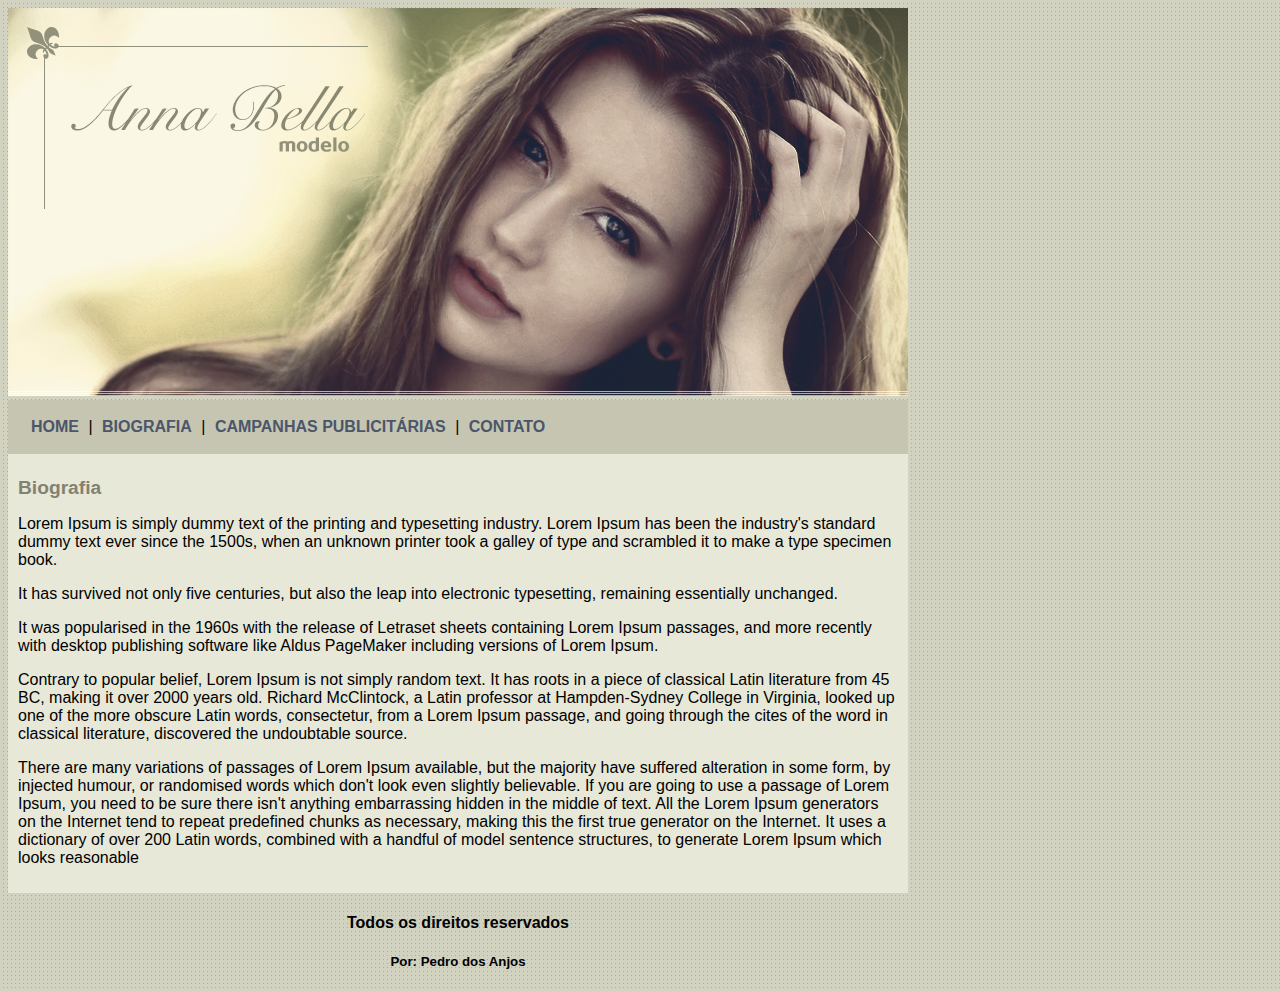
<file: projetoAnnaBella/biografia.html>
<!DOCTYPE html>
<html>
	<head>
		<meta charset="utf-8">
		<meta name="viewport" content="width=device-width, initial-scale=1">
		<title>Anna Bella Biografia</title>
		<link rel="stylesheet" type="text/css" href="estiloAnnaBella.css">


	</head>
  <body>
		<div id="principal">

			<img src="imagens/capa.png">	

			

			<div id="menu">
				<a href="index.html">HOME</a> |  
				<a href="biografia.html">BIOGRAFIA</a>  |  
				<a href="campanhasPublicitarias.html">CAMPANHAS PUBLICITÁRIAS</a> |  
				<a href="contato.html">CONTATO</a>

			</div>

			<div id="conteudo"><!-- início conteudo-->
				<h1>Biografia</h1>
				<p>Lorem Ipsum is simply dummy text of the printing and typesetting industry. Lorem Ipsum has been the industry's standard dummy text ever since the 1500s, when an unknown printer took a galley of type and scrambled it to make a type specimen book.</p> It has survived not only five centuries, but also the leap into electronic typesetting, remaining essentially unchanged.<p> It was popularised in the 1960s with the release of Letraset sheets containing Lorem Ipsum passages, and more recently with desktop publishing software like Aldus PageMaker including versions of Lorem Ipsum.</p>
				<p>Contrary to popular belief, Lorem Ipsum is not simply random text. It has roots in a piece of classical Latin literature from 45 BC, making it over 2000 years old. Richard McClintock, a Latin professor at Hampden-Sydney College in Virginia, looked up one of the more obscure Latin words, consectetur, from a Lorem Ipsum passage, and going through the cites of the word in classical literature, discovered the undoubtable source. </p>
				<p>There are many variations of passages of Lorem Ipsum available, but the majority have suffered alteration in some form, by injected humour, or randomised words which don't look even slightly believable. If you are going to use a passage of Lorem Ipsum, you need to be sure there isn't anything embarrassing hidden in the middle of text. All the Lorem Ipsum generators on the Internet tend to repeat predefined chunks as necessary, making this the first true generator on the Internet. It uses a dictionary of over 200 Latin words, combined with a handful of model sentence structures, to generate Lorem Ipsum which looks reasonable</p>
				
			</div><!-- fim conteudo-->

			<div id="rodape"> <h4>Todos os direitos reservados</h4>
				                <h5>Por: Pedro dos Anjos</h5>
				

			</div>
				
		</div>


  </body>
</html>
</file>
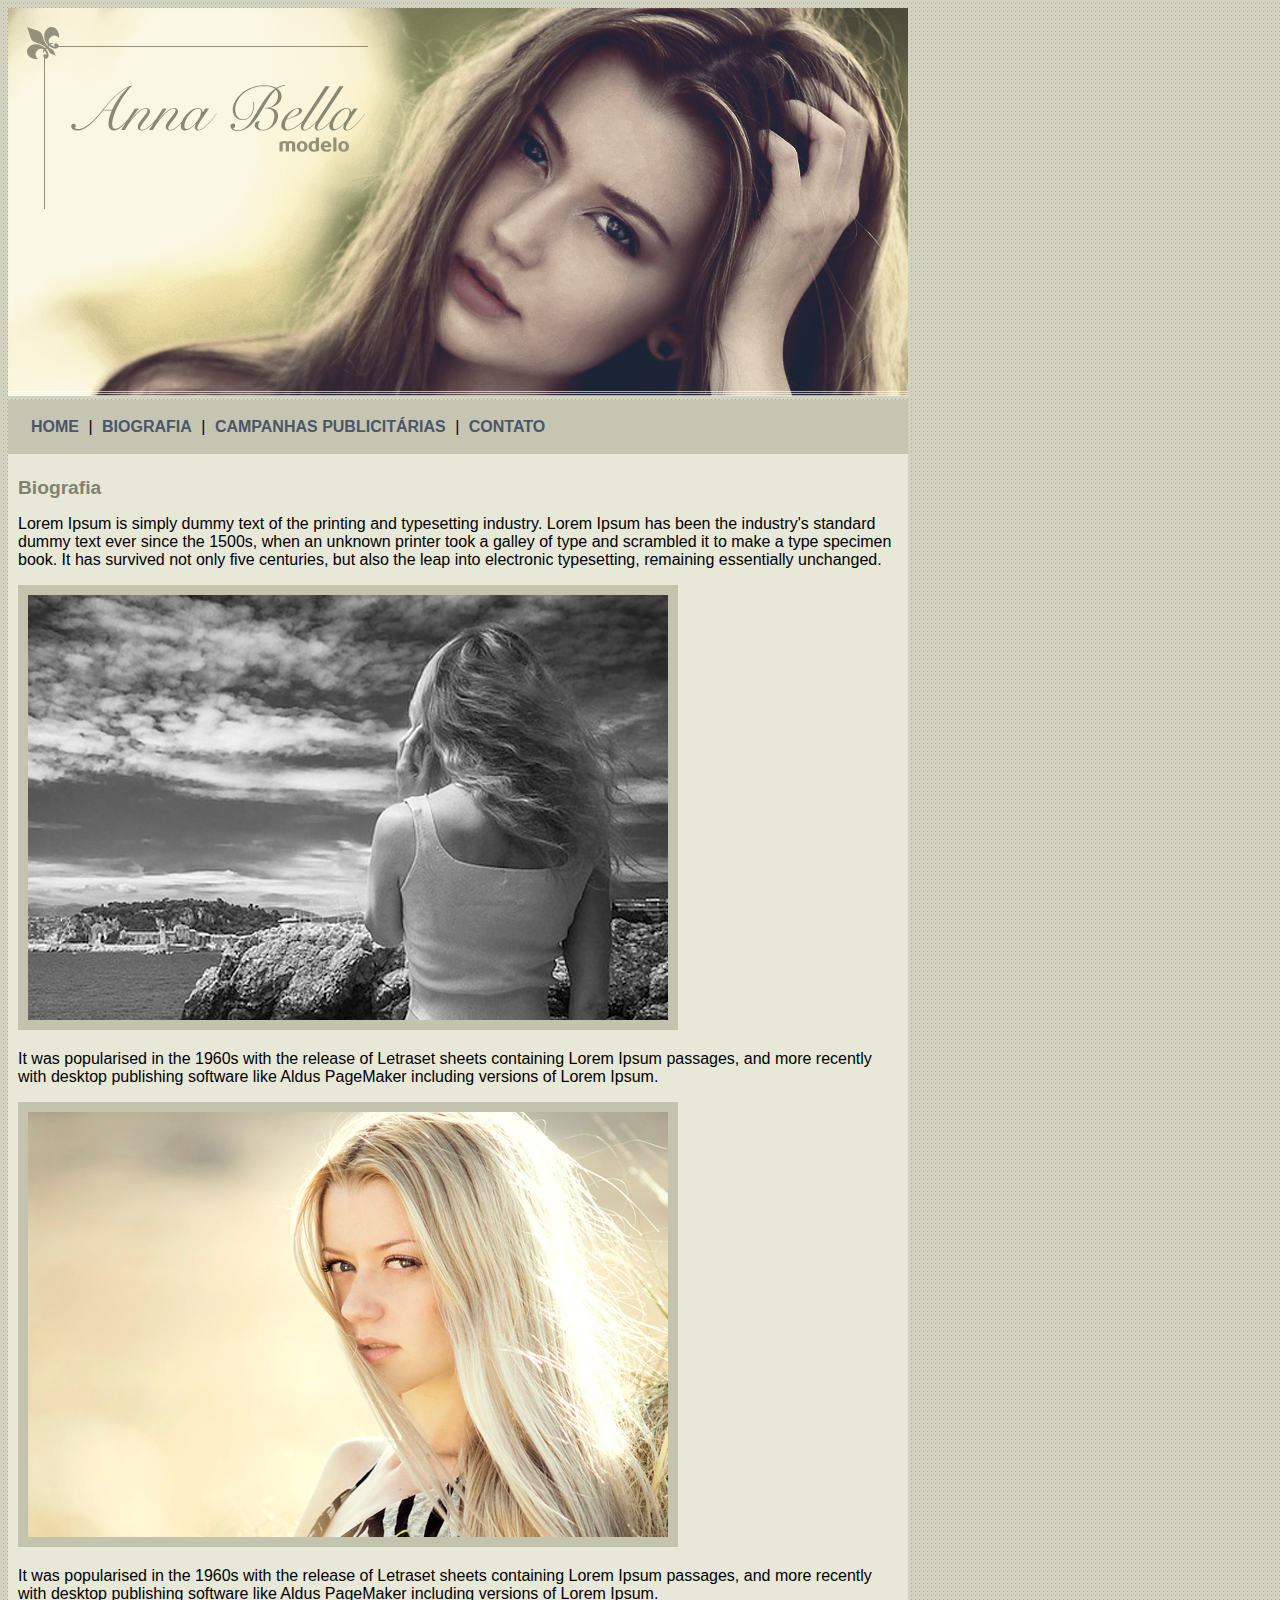
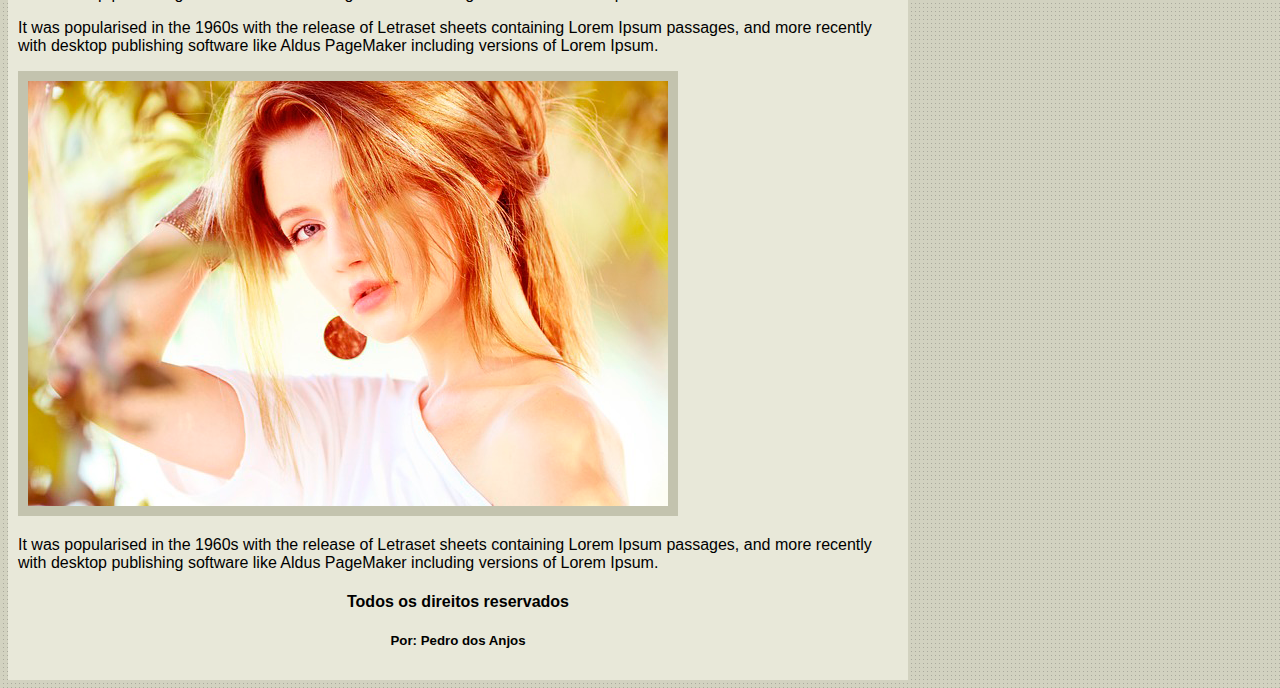
<file: projetoAnnaBella/campanhasPublicitarias.html>
<!DOCTYPE html>
<html>
	<head>
		<meta charset="utf-8">
		<meta name="viewport" content="width=device-width, initial-scale=1">
		<title>Anna Bella Campanhas Publicitárias</title>
		<link rel="stylesheet" type="text/css" href="estiloAnnaBella.css">


	</head>
  <body>
		<div id="principal">

			<img src="imagens/capa.png">	

			

			<div id="menu">
				<a href="index.html">HOME</a> |  
				<a href="biografia.html">BIOGRAFIA</a>  |  
				<a href="campanhasPublicitarias.html">CAMPANHAS PUBLICITÁRIAS</a> |  
				<a href="contato.html">CONTATO</a>

			</div>

			<div id="conteudo"><!-- início conteudo-->
				<h1>Biografia</h1>
				<p>Lorem Ipsum is simply dummy text of the printing and typesetting industry. Lorem Ipsum has been the industry's standard dummy text ever since the 1500s, when an unknown printer took a galley of type and scrambled it to make a type specimen book. It has survived not only five centuries, but also the leap into electronic typesetting, remaining essentially unchanged.</p>

				<div> <img src="imagens/foto1.png" class="imagemCampanha">
				<p> It was popularised in the 1960s with the release of Letraset sheets containing Lorem Ipsum passages, and more recently with desktop publishing software like Aldus PageMaker including versions of Lorem Ipsum.</p> 


				</div>

				<div> <img src="imagens/foto2.png" class="imagemCampanha" >
					<p> It was popularised in the 1960s with the release of Letraset sheets containing Lorem Ipsum passages, and more recently with desktop publishing software like Aldus PageMaker including versions of Lorem Ipsum.</p> <p> It was popularised in the 1960s with the release of Letraset sheets containing Lorem Ipsum passages, and more recently with desktop publishing software like Aldus PageMaker including versions of Lorem Ipsum.</p> 

				<div> <img src="imagens/foto3.png" class="imagemCampanha">
				<p> It was popularised in the 1960s with the release of Letraset sheets containing Lorem Ipsum passages, and more recently with desktop publishing software like Aldus PageMaker including versions of Lorem Ipsum.</p> 



					
				</div>
				
			</div><!-- fim conteudo-->

			<div id="rodape"> <h4>Todos os direitos reservados</h4>
				               <h5>Por: Pedro dos Anjos</h5>
				

			</div>
				
		</div>


  </body>
</html>
</file>
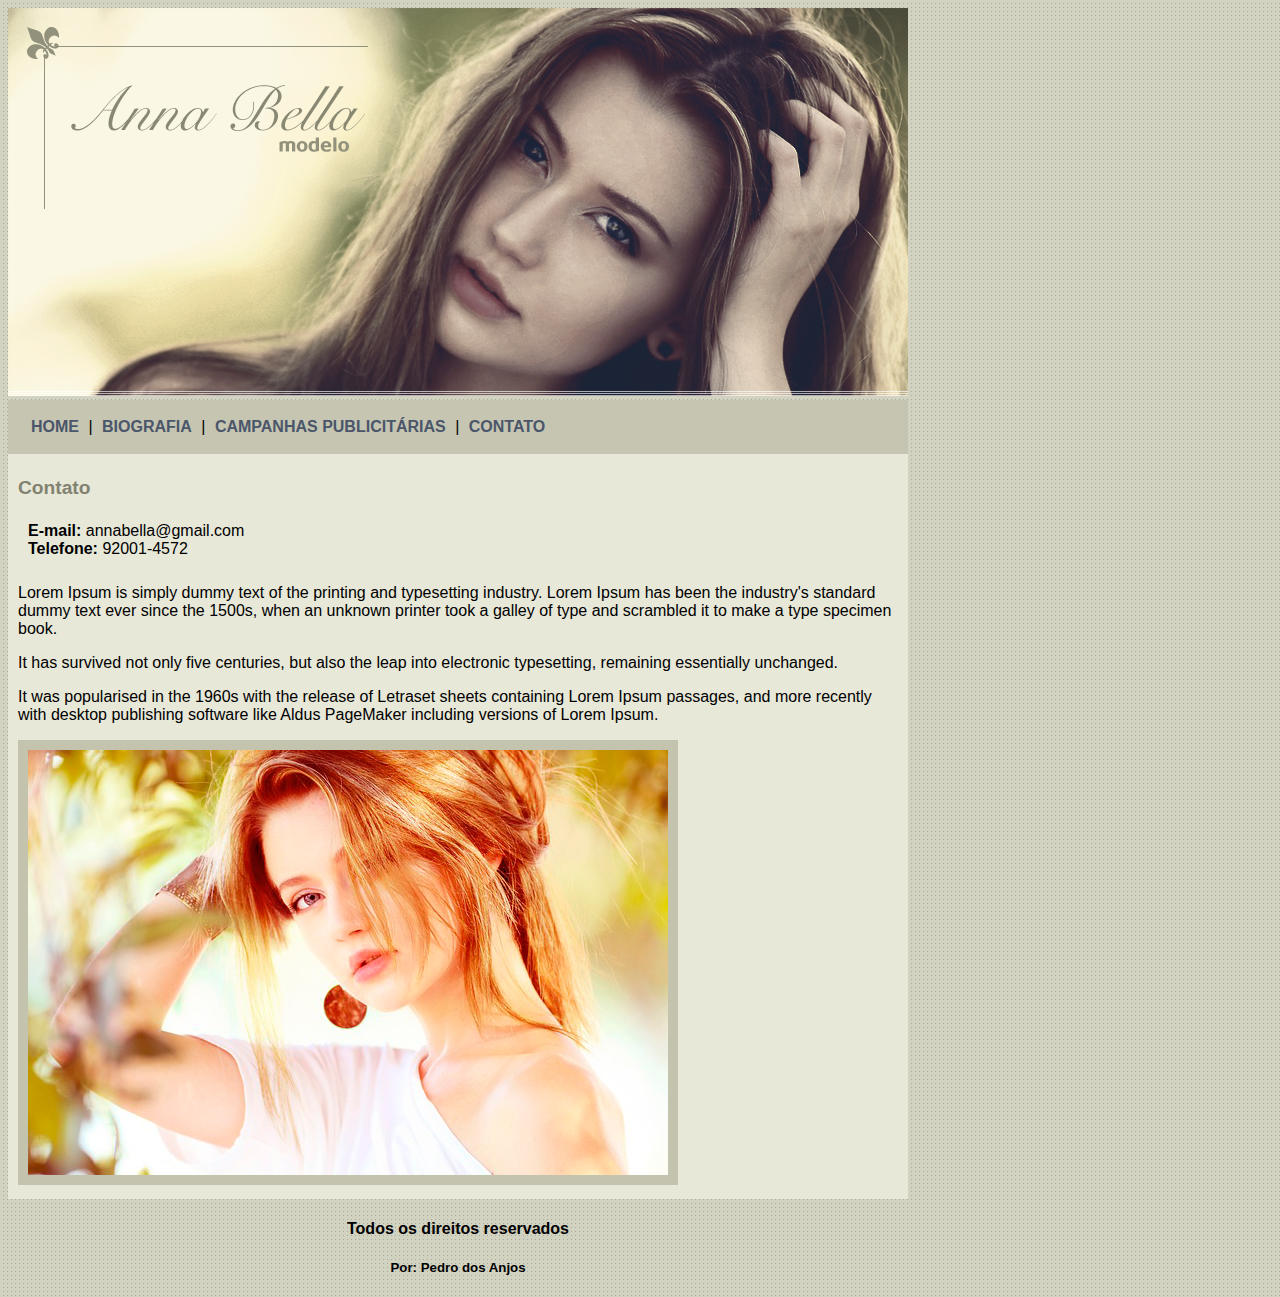
<file: projetoAnnaBella/contato.html>
<!DOCTYPE html>
<html>
	<head>
		<meta charset="utf-8">
		<meta name="viewport" content="width=device-width, initial-scale=1">
		<title>Anna Bella Contato</title>
		<link rel="stylesheet" type="text/css" href="estiloAnnaBella.css">


	</head>
  <body>
		<div id="principal">

			<img src="imagens/capa.png">	

			

			<div id="menu">
				<a href="index.html">HOME</a> |  
				<a href="biografia.html">BIOGRAFIA</a>  |  
				<a href="campanhasPublicitarias.html">CAMPANHAS PUBLICITÁRIAS</a> |  
				<a href="contato.html">CONTATO</a>

			</div>

			<div id="conteudo"><!-- início conteudo-->
				<h1>Contato</h1>

				<div id="contato"><strong>E-mail:</strong> annabella@gmail.com<br>
                       <strong>Telefone:</strong> 92001-4572      
				</div>

				<p>Lorem Ipsum is simply dummy text of the printing and typesetting industry. Lorem Ipsum has been the industry's standard dummy text ever since the 1500s, when an unknown printer took a galley of type and scrambled it to make a type specimen book.</p> It has survived not only five centuries, but also the leap into electronic typesetting, remaining essentially unchanged.<p> It was popularised in the 1960s with the release of Letraset sheets containing Lorem Ipsum passages, and more recently with desktop publishing software like Aldus PageMaker including versions of Lorem Ipsum.</p>
				<img src="imagens/foto3.png" class="imagemCampanha">
				
				
			</div><!-- fim conteudo-->

			<div id="rodape"> <h4>Todos os direitos reservados</h4>
				              <h5>Por: Pedro dos Anjos</h5>
				

			</div>
				
		</div>


  </body>
</html>
</file>
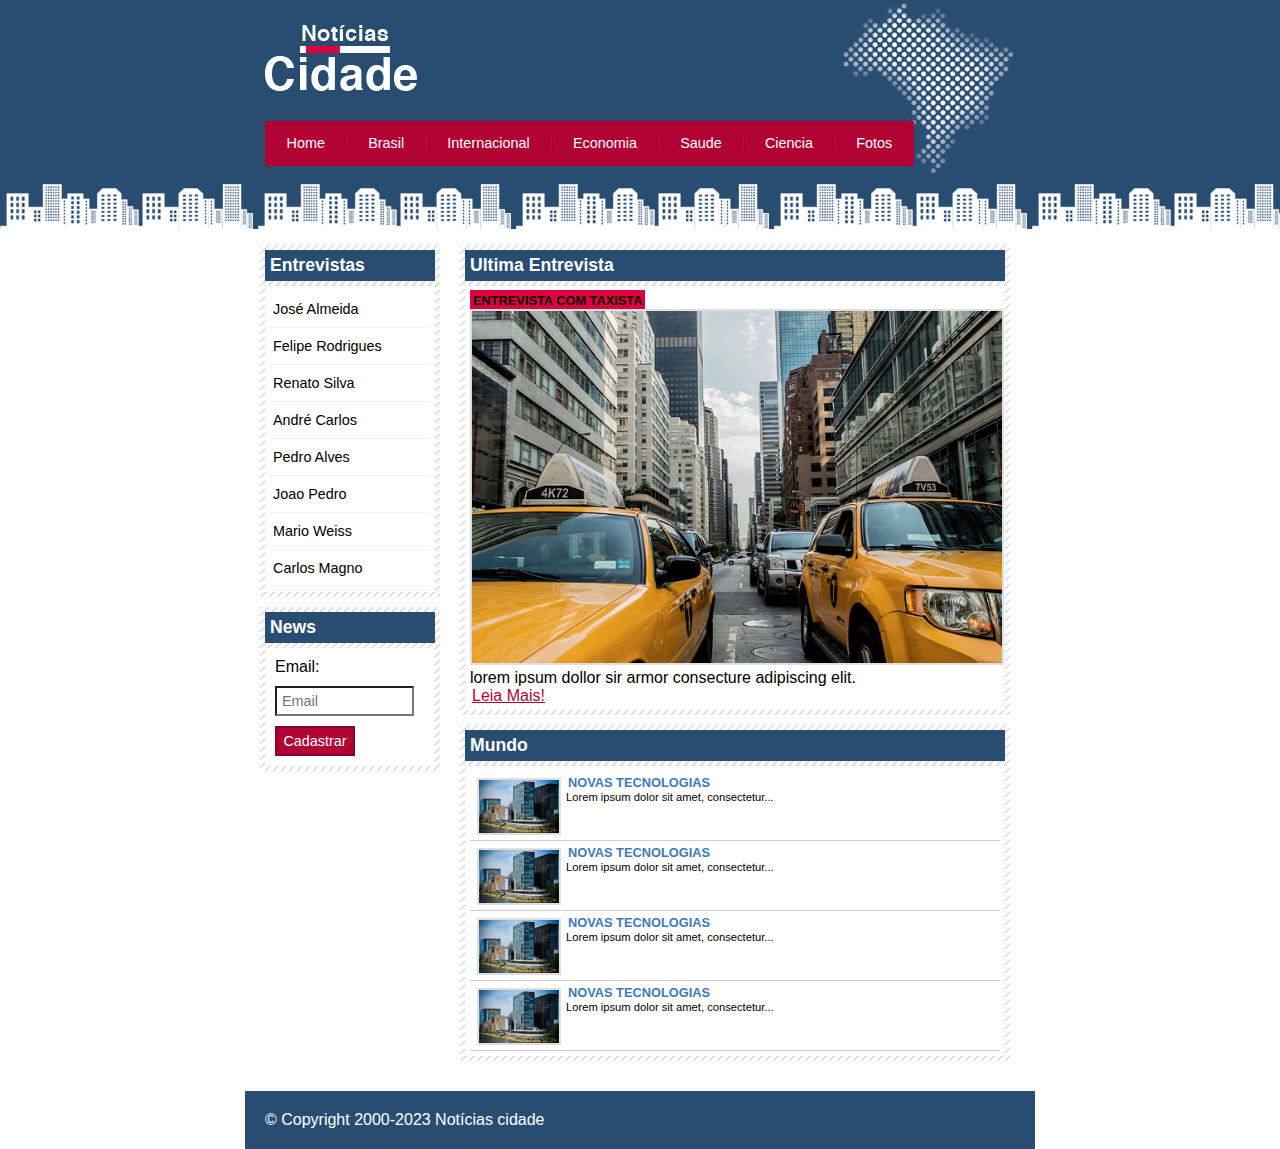
<file: projetoSiteNoticias/brasil.html>
<!DOCTYPE html>
<html>
	<head>
		<meta charset="utf-8">
		<meta name="viewport" content="width=device-width, initial-scale=1">
		<title>Noticias cidade | Seu site de noticias</title>
		<link rel="stylesheet" type="text/css" href="estilo.css">
	</head>


	<body id="duasColunas" class="brasil">
      <!-- Inicio do container -->
      <div id="container">

      	  
       <!-- Inicio do topo -->
      	  <div id="topo">
      	  	<h1 class="logo">Noticias cidade</h1>
      	  	<ul id="navegacao">
      	  		<li class="primeiro"><a id="home" href="index.html">Home</a> </li>
      	  		<li><a id="brasil" href="brasil.html">Brasil</a> </li>
      	  		<li><a id="internacional" href="internacional.html">Internacional</a> </li>
      	  		<li><a id="economia" href="economia.html">Economia</a> </li>
      	  		<li><a id="saude" href="Saude.html">Saude</a> </li>
      	  		<li><a id="ciencia" href="ciencia.html">Ciencia</a> </li>
      	  		<li><a id="fotos" href="fotos.html">Fotos</a> </li>

      	  		
      	  	</ul>    	  	
      	  </div>
      	  <!-- fim do topo -->

      	  <!-- Início do conteúdo -->
      	  <div id="conteudo">
      	    <div id="primario">

      	    	<div class="caixa entrevista">
      	    		<h2>Ultima Entrevista</h2>
      	    		<div class="caixaConteudo">

      	    			<h3 class="destaque">Entrevista com taxista</h3>
      	    			<img src="imagens/taxi.jpg" width="100%">
      	    			<p>lorem ipsum dollor sir armor consecture adipiscing elit.</p>
      	    			<a href="">Leia Mais!</a>

      	    		</div>

      	    		
      	    	</div> 

      	    	 <div class="caixa">
      	    			<h2>Mundo</h2>
      	    			<div class="caixaConteudo">
      	    				<ul id="listaNoticias">
      	    					<li>
      	    					<a href=""> <img src="imagens/mundo.jpg" width="80">
      	    					<h3>Novas Tecnologias</h3>	
      	    					<p>Lorem ipsum dolor sit amet, consectetur...</p>
      	    					</a>
      	    					 </li>

      	    					 <li>
      	    					<a href=""> <img src="imagens/mundo.jpg" width="80">
      	    					<h3>Novas Tecnologias</h3>	
      	    					<p>Lorem ipsum dolor sit amet, consectetur...</p>
      	    					</a>
      	    					 </li>

      	    					 <li>
      	    					<a href=""> <img src="imagens/mundo.jpg" width="80">
      	    					<h3>Novas Tecnologias</h3>	
      	    					<p>Lorem ipsum dolor sit amet, consectetur...</p>
      	    					</a>
      	    					 </li>

      	    					 <li>
      	    					<a href=""> <img src="imagens/mundo.jpg" width="80">
      	    					<h3>Novas Tecnologias</h3>	
      	    					<p>Lorem ipsum dolor sit amet, consectetur...</p>
      	    					</a>
      	    					 </li>
      	    					
      	    				</ul>
      	    			</div>

      	    	 </div>


      	    </div>   



      	    	 <!--Inicio Lateral  -->
      	    <div id="lateral">

      	    	<div class="caixa">
      	    		<h2>Entrevistas</h2>
      	    		<div class="caixaConteudo">
 					  <ul>
 					  	<li><a href="">José Almeida</a> </li>
 					  	<li><a href="">Felipe Rodrigues</a> </li>
 					  	<li><a href="">Renato Silva</a> </li>
 					  	<li><a href="">André Carlos</a> </li>
 					  	<li><a href="">Pedro Alves</a> </li>
 					  	<li><a href="">Joao Pedro</a> </li>
 					  	<li><a href="">Mario Weiss</a> </li>
 					  	<li><a href="">Carlos Magno</a> </li>
 					  </ul>
      	    		</div>
      	    		
      	    	</div> 

      	    	<div class="caixa">
      	    		<h2>News</h2>
      	    		<div class="caixaConteudo">
      	    			<form>
      	    				<div>
      	    				<label>Email:</label>
      	    				<input type="text" name="email" id="email" placeholder="Email">
      	    			    </div>
      	    			    <div >
      	    			    	<input class="submit" type="submit" value="Cadastrar">
      	    			    </div>
      	    			</form>
 					 
      	    		</div>


      	    		
      	    	</div> 

      	    	<div id=""></div>





      	    </div>	 
      	         <!--Fim Lateral  --> 

           
      	  </div>
      	   <!-- Fim do conteúdo -->




      
      	
      </div>

       <!--Fim do Container  -->

       <div id="container-rodape" style="clear: both;">&copy; Copyright 2000-2023 Notícias cidade</div>




	</body>


</html>
</file>
<file: CSSintermediario/estilo.css>
/*
ul{padding: 0;
   margin: 0;
   list-style-type: none}

ul a{width: 200px ;
	height: 40px;
	display: block;
	color: black;
	text-decoration: none;
	text-indent: 40px;
	line-height: 40px;
    background: #f7b600 url(imagens/menu.png) no-repeat; }


a:hover, .selecionado a{background-position: right bottom;
	    background-color: #f99200;
        color: white; */


/* BARRA DE NAVEGAÇAO HORIZONTAL */

/*
ul#navegacao{margin: 0;
	         padding: 0;
	         list-style: none;
	         width: 720px;
	         background: #159cb0 url(imagens/fundo-horizontal.png) repeat-x;
	         float: left;}

ul li{ float: left;}

ul#navegacao a{display: block;
	           padding: 0 2em;
	           line-height: 3em;
	           text-decoration: none;
	           color: white;
	           background: url(imagens/divisor.png) repeat-y;}

ul .primeiro a{background: none;}	


ul a:hover { color: #085662;
             background: #44cade;*/


/*Layout*/

/*IMAGEM LIQUIDA E COLUNA FALSA
body{font-family: "Trebuchet MS", Helvetica, sans-serif;
	  background: #f2f2f2;}


#container{width: 960px;
           margin: 0 auto;
           background: #fff url(imagens/coluna.png) repeat-y left top;
           min-width: 820px;
           max-width:1280px; }

#marca{height: 200px;
	    background: #225992 url(imagens/cabecalho2.jpg) no-repeat center;
	    text-align: center;
	    line-height: 200px;}


#conteudo{ width: 75%;
           float: right;}	  

#navegacao{width: 23%;
           float: left;
           
           padding-top: 20px;
           padding-bottom: 20px; 
           text-align: center}

#rodape{clear: both;
        background: #c4c4c4;
        padding: 5px;}

#imagem{width: 90%;
	     overflow: hidden;
	     max-width: 600px;*/







/*Tabela customizada	    

body{font-family: "Trebuchet MS", Helvetica, sans-serif;}

table{width: 600px;
      border-collapse: separate;}

th td{padding: 7px;}

th{text-transform: uppercase;
	border-top: 1px solid #999;
	border-bottom: 1px solid #111;
	font-size: 90% ;
	letter-spacing: 0.1em;}

tr.alternado{background-color: #efefef ;}

.numero{ text-align: right;}

tr:hover{ background-color: #c3e6e5;}*/






/*Estilizando Formulário 

body{font-family: "Trebuchet MS", Helvetica, sans-serif;}

fieldset{padding: 1em;
	      margin: 1em 0;
	     border: 1px solid #ccc;
	     background-color: #f8f8f8;}

legend{font-weight: bold;}

label{display: block;
      cursor: pointer;}

input[type="text"]{width: 20em;}

textarea{ width: 20em;
          height: 10em;}

form{width: 310px;}

*/
	 
/*´FORMULARIO DE IDENTIFICAÇAO */

body{font-family: "Trebuchet MS", Helvetica, sans-serif;
     background: #643d87 url(formularioIMG/fundo.jpg) no-repeat top center;}

#container{width: 400px;
	     height: 300px;
	     background-color: rgba(255, 255, 255, 0.3);
	     -webkit-border-radius: 10px;
	     -moz-border-radius: 10px;
	     border-radius: 10px;
	     margin: 0 auto;
	     margin-top: 120px; 
	     text-align: center} 

#container img{width: 120px;
               height: 120px;
               margin-top: -60px;
               margin-bottom: 30px;}

input {height: 40px;
       width: 80%;
       font-size: 18px;
       margin-bottom: 10px;
       background-color: #fff; 
       padding-left: 40px;
       border: none;
       background-repeat: no-repeat;
       background-position: 10px}

input.email{background-image: url(formularioIMG/icone-usuario.png);}

input.senha{background-image: url(formularioIMG/icone-cadeado.png);}


input.submit{color: #fff;
	         background-color: #f79300;
	         border: 2px solid #db7d00;
	         padding: 5px 20px;
	         height: 45px;
	         width: 90%;
	         background: linear-gradient(to bottom, #faa600, #f68a00);
 			}
</file>
<file: projetoAnnaBella/estiloAnnaBella.css>
body{background: #d2d2c1 url('imagens/fundo.png');
     font: 16px Arial, Helvetica, sans-serif;}

#principal{width:900px;}

#menu { background: #c5c5b2;
	   padding:18px;
	   width:864px;}

#conteudo{background:#e8e8d9;
 		 padding:10px }

 #rodape{text-align: center;}

 .imagemCampanha{ border:10px solid #c3c3ae;}


a{color: #4b566a;
	text-decoration:none;
	font-weight: bold;
	padding: 5px;}

h1{color: #828271;
	font-size: 1.2em;}

#contato{padding: 10px;
</file>
<file: ProjetoHotel/estilo.css>
/* Estrutura do site
*/
* {
	margin:0;
	padding: 0;
}

body {
	font-family: Helvetica, "Trebuchet MS", sans-serif;
	background: #fff url(imagens/bg.png);
	margin: 15px;
}

#container {
	background: #ede9cc url(imagens/bg-container.png) top center repeat-y;
	margin: 0 auto;
	min-width: 740px;
	max-width: 1180px;
}

#topo {
	position: relative;
	background: #dbcd87;
	height: 15.4em;
	min-height: 250px;
}

#areaLogo {
	position: absolute;
	background: url(imagens/topo-imagem-principal.png) no-repeat;
	width: 100%;
	height: 250px;
	top: 0;
	left: 0;
	z-index: 1;
}

.logo a {
	position: absolute;
	top: 15px;
	left: 15px;
	z-index: 3;
	background: url(imagens/logo.png) no-repeat;
	width: 151px;
	height: 66px;
	text-indent: -9000px;
}

#area-menu {
	position: absolute;
	top: 0;
	right: 0;
	background: url(imagens/topo-imagem-lateral.png) no-repeat; ;
	width: 450px;
	height: 250px;
	z-index: 2;
}

#conteudoMenu {
	margin-left: 90px;
	margin-right: 15px;
	padding-top: 15px;
}

#menuLocais {
	border-bottom: 1px solid #b5ab56;
	border-top: 1px solid #b5ab56;
	padding-top: 5px;
	padding-bottom: 5px;
	font-size: 0.7em;
	color: #8b8448;
}

#menuLocais .locais {
	float: left;
	line-height: 2.1em;
}

a {
	text-decoration: none;
}

a.reserva {
	text-transform: uppercase;
	background: #a29750;
	color: #fff5b0;
	padding: 5px 10px;
	float: right;
}

/* Barra de navegação vertical
*/
#menu {
	margin-top: 15px;
}

ul {
	list-style: none;
}

ul#navegacao {
	float: left;
}

ul#navegacao a {
	text-transform: uppercase;
	font-size: 0.8em;
	padding: 5px;
	color: #6e672c;
	line-height: 30px;
}

ul#navegacao a:hover {
	background: #fdf6be;
}

.depoimento {
	width: 226px;
	height: 164px;
	float: right;
}

/* Área de conteúdos
************************/
#areaPrincipal {
	float: left;
	width: 50%;
	background: url(imagens/bg-area-principal.png) top left repeat-x;
	padding: 15px 0px;
}

#areaLateral {
	float: right;
	width: 50%;
	background: url(imagens/bg-area-lateral.png) top left repeat-x;
	padding: 20px 0px;
}

.conteudo {
	margin: 0 auto;
	width: 90%;
}

#rodape {
	clear: both;
	padding: 16px;
	background: #fff url(imagens/bg-rodape.png) repeat-x top;
	color: #7d7640;
}


/* Formatações de textos
*/
h2 {
	color: #7d7640;
	font-size: 1.1em;
	padding: 5px 0px;
}

p {
	font-size: 1em;
	margin-bottom: 10px;
}

/* Formatações da area lateral
*/
#beneficios li {
	padding: 8px;
	border-bottom: 1px solid #f3efcb;
	height: 6em;
}

#beneficios li a img {
	float: left;
	margin-right: 8px;
}

#beneficios li a p {
	color: #000;
	font-size: 0.8em;
}

#beneficios li a h3 {
	font-size: 1em;
	color: #615b2d;
	padding: 5px 0;
	background: url(imagens/ornamento.png) no-repeat center right;
}

#beneficios li:hover {
	background: #f6f3d6;
	cursor: pointer;
}
</file>
<file: ProjetoMuseu/css/estilo.css>
body{ background: #f4f2ec url(../imagens/fundo.png) repeat-x; 
    font: 12px;} 

#container{width: 1080px; 
           margin: 0 auto;} 

/*  Logo  */

#logo h1{float: left;}

#logo a {width: 248px;
         height: 21px;
         text-indent: -9999px;
         display: block;
         background: url(../imagens/logo.png) no-repeat; }            

a:link, a:active, a:visited{ color: #af670a;
                             text-decoration: none;}

a:hover{color:#227115;}  

/* Barra de navegaçao */
         
header {padding: 15px 0;
         height: 55px;
        }

nav ul{list-style: none;
       margin: 20px;
       float: right; 
       
       

    } 
    
nav ul li{float: left;}  

nav ul li a:link{display: block;
                 margin-right: 25px;
                 padding-bottom: 3px;
                 text-transform:uppercase;
                }

nav ul li a:hover{border-bottom: 1px solid #535858;  }    

/* Principal */

#conteudo{width: 710px;
          float: left;
          }

aside{width: 350px;
      float: right;   
      background: #ebe7dd;  
      padding-bottom: 30px;
      margin-bottom: 20px; }
          
         
section#visita{background-color: #cdc8b1;
                padding: 10px 27px 27px 27px;
               margin-top: 10px;} 

section#galeria {padding:0 27px 0 27px ; }              

section#galeria a{display: block; 
                  background: url(../imagens/fundo-foto.png) no-repeat;
                  float: left;
                  padding: 17px 15px 18px 15px;
                  margin: 10px 0 0 20px;}
                  
section#galeria img{margin-left: 2px;
                    margin-top: 3px ; }    
                    
article#video{float: left;
              width: 310px;
              margin-left: 25px;} 
              
 article#mapa{float: left;
              width: 310px;
              margin-left: 37px;}              

article#exposicoes{float: left;
                   width: 310px;
                  margin: 15px 0 0 25px;
                   } 

article#historia{float: left;
                 width: 310px;
                 margin: 15px 0 0 37px;}                   
                   
                  
h4{color: #86521a;
   text-transform: uppercase;
   padding-bottom: 3px;
   margin-bottom: 0;}     

h3{ color:#227115;
    font-size:1,0em;
    margin-bottom: 15px;
    text-transform: uppercase;}
   
   /*Formulários  */

input{height: 20px; 
      width: 80px;
      background: #fff;
      border: none;
      font-size: 1em;}

input.campo{border: 1px solid #ada484; }   

input.botao{background: #9b9271;
            color: white;
            width: 100%;
            height: 40px;
            font-size: 1.2em; } 

fieldset {border: none;}      

legend{display: none;}

/* Rodapé */

footer{padding: 20px 0 30px 0;
       text-align: center;
       background: url(../imagens/fundo-rodape.png);
       margin-top: 20px;}

footer>p a{padding: 2px, 10px;}
</file>
<file: projetoSiteNoticias/estilo.css>
*{ padding: 0;
   margin: 0;}

body{ font-family: "Trebuchet MS", Helvetica, sans-serif;
      background: #fff url(imagens/fundo.png) repeat-x;}

#container{ width: 750px;
	       margin: 0 auto;}

#topo{ height: 150px;
	   padding-top: 25px;
       background: url(imagens/detalhe-topo.png) no-repeat right top;}

.logo{width: 152px;
      height: 66px;
      background: url(imagens/logo.png) no-repeat center;
      text-indent: -3000px;}

/* Barra de navegacao */

a:link, a:visited{color: #b10333;
                 padding: 2px;}

a:hover{color: #e50040;}                 

ul{margin: 0;
   padding: 0;
   list-style: none;}

#topo ul{background: #b10333;
	     margin-top: 30px;
	     float: left;}

#topo ul li{float: left;}

#topo ul a{font-size: 0.9em;
           display: block;
           padding: 0.5em 1.5em;	
           line-height: 2.1em;
           text-decoration: none;
           color: white; 
           background: url(imagens/divisor.png) no-repeat left center;   }

#topo ul .primeiro a{background: none;}

#topo ul a:hover{ color: #69001d;}


/*Marcaçao da pagina q o usuario esta*/
/*
body.home #navegacao a#home, body.brasil #navegacao a#brasil, body.internacional #navegacao a#internacional,
body.fotos #navegacao a#fotos, {color: #fff;            
	                        background: #de003e;
	                        cursor: text;}*/


/*	  Conteúdo     */

#conteudo{margin-top:60px;
	      background: #f5f5f5;
	      display: block;}

#primario{width: 270px;
          float:left;
          margin:0 0 20px 195px;
          	} 


#duasColunas #primario{width: 550px;
          float:left;
          margin:0 0 20px 195px;
        	} 

#umaColunas #primario{width: 750px;
          float:left;
          margin:0 0 20px 0;
         	} 


#secundario{width: 270px;
           float:left;
           margin:0 0 20px 15px;
           }      

#lateral{width: 180px;
         float:left;
         margin:  0 0 20px -750px;
         
         	} 

/*Caixa*/
.caixa{background: #f3f3f3 url(imagens/fundo-caixa.png);
       margin: 10px 0;  
       padding: 5px;
        }

h2{font-size: 1.1em;
   background: #294c71;
   color: #fff;
   padding: 5px;}  
   

.caixaConteudo{background: #fff;
               padding: 5px;
               margin-top: 5px;}  



#lateral ul a{font-size: 0.9em;
           display: block;
           padding: 3px; 
           line-height: 30px;
           text-decoration: none;
           color: #000; 
           border-bottom: 1px solid #f3f3f3;
           }  

#lateral ul a:hover {color: #a1a1a1;    
                     background: #f9f9f9 url(imagens/marcador.png) no-repeat left center;
                     padding: 20px;}

/*Caixa Email*/

label {display: block;
       cursor: pointer;
      padding: 5px;}             

input {font-size: 0.9em;
      background-color: white;
      padding: 5px;
      width: 125px;
      margin: 5px}  
       

input.submit{ width: 80px;
              color: #fff;
              background-color:#b10333;
              border: 2px solid #870529;
              padding: 5px;}   

/*Formatando Imagem */
img{border: 2px solid #dfdfdf;}


/*Formatando Cabeçalhos*/
h3{text-transform: uppercase;
   display: inline;
   font-size: 0.8em;
   padding: 3px;}

.destaque h3{background: #b10333;
            color: #fff}  

.entrevista h3{background: #de003e;
            color: #black;}      

/*Formatando Lista de noticias */

#listaNoticias li{padding: 2px;
                  border-bottom: 1px solid #ccc;
                  height: 65px;}

#listaNoticias li a img{float: left;
                        margin: 5px;
                        }  

#listaNoticias li a {text-decoration: none;}

#listaNoticias li a h3{text-decoration: none;
                       font-size: 0.8em;
                       padding: 0;
                       color: #3e7ab9;}                     
 

#listaNoticias li a p{ font-size: 0.7em;
                       color: black;}    

#listaNoticias li:hover {background: #eee;
                          cursor: pointer;}                   



/*  Rodapé    */

#container-rodape{padding: 20px;
	              background: #294c71;
	              width: 750px;
	              margin: 0 auto;
	              color: #fff;}
</file>
<file: projetoTecBlog/css/estilo.css>
*{margin: 0px;
  padding: 0px;}

body{font-size: 1em;
     font-family: "Trebuchet MS", Helvetica, sans-serif;
     background: #e6e6e6;}  

/*    Layout   	*/

#areaCabecalho{background: #f7b600;
	           padding: 15px;
	           text-align: center;}

#areaLogo, #areaMenu{ padding: 10px;}

/*Formatacao Menu*/

a{text-decoration: none;}

#areaCabecalho a:link, #areaCabecalho a:visited{color: white;
                  padding: 10px 12px;}               

#areaCabecalho a:hover{background: white 20px;
	                    color: #f7b600 ;
	                   text-decoration: none}

a:link, a:visited{ color: #f7b600  } 

a:hover{ text-decoration: underline;}	    

/*Formataçoes em Geral*/

h1{color: #4e4e4e;
   font-size: 2.5em;}

h2{color:  #f7b600;
   }

h3{ color: #565656;   
	background: #CCC;
	padding: 5px;}

.dataPostagem{font-size: 0.8em;
	          border-bottom: 1px solid #f4f4f4;
	          padding-bottom: 10px;
	          margin-bottom: 10px;
	          display: block;}



.branco{color: #FFF;}   

/*Area Principal*/

#areaPrincipal{padding: 15px;
	           width: 920px;
	           margin: 0px auto;}

#areaPostagens{ width:660px;
               float:left;
               }

#areaLateral{width: 240px;
			float: right;	
             }	           

#rodape{background: #CCC;
	    text-align: center;
	    font-weight: bold 900px;
	    clear: both;
	    padding: 15px}

/*O rodapé tem q ficar dentro do espaçamento principal,
       para ocupar todos os 920px  */

.postagem{ padding: 20px;
           margin-bottom:20px ; 
           background: white;}

.textoLateral {background: white;
                  padding: 10px;
                  margin-bottom: 0px;
                font-size: 0.8em;
              border-bottom: 1px dotted #CCC;}   

.conteudoLateral { background: white;
                  padding: 10px;
                  }
</file>
